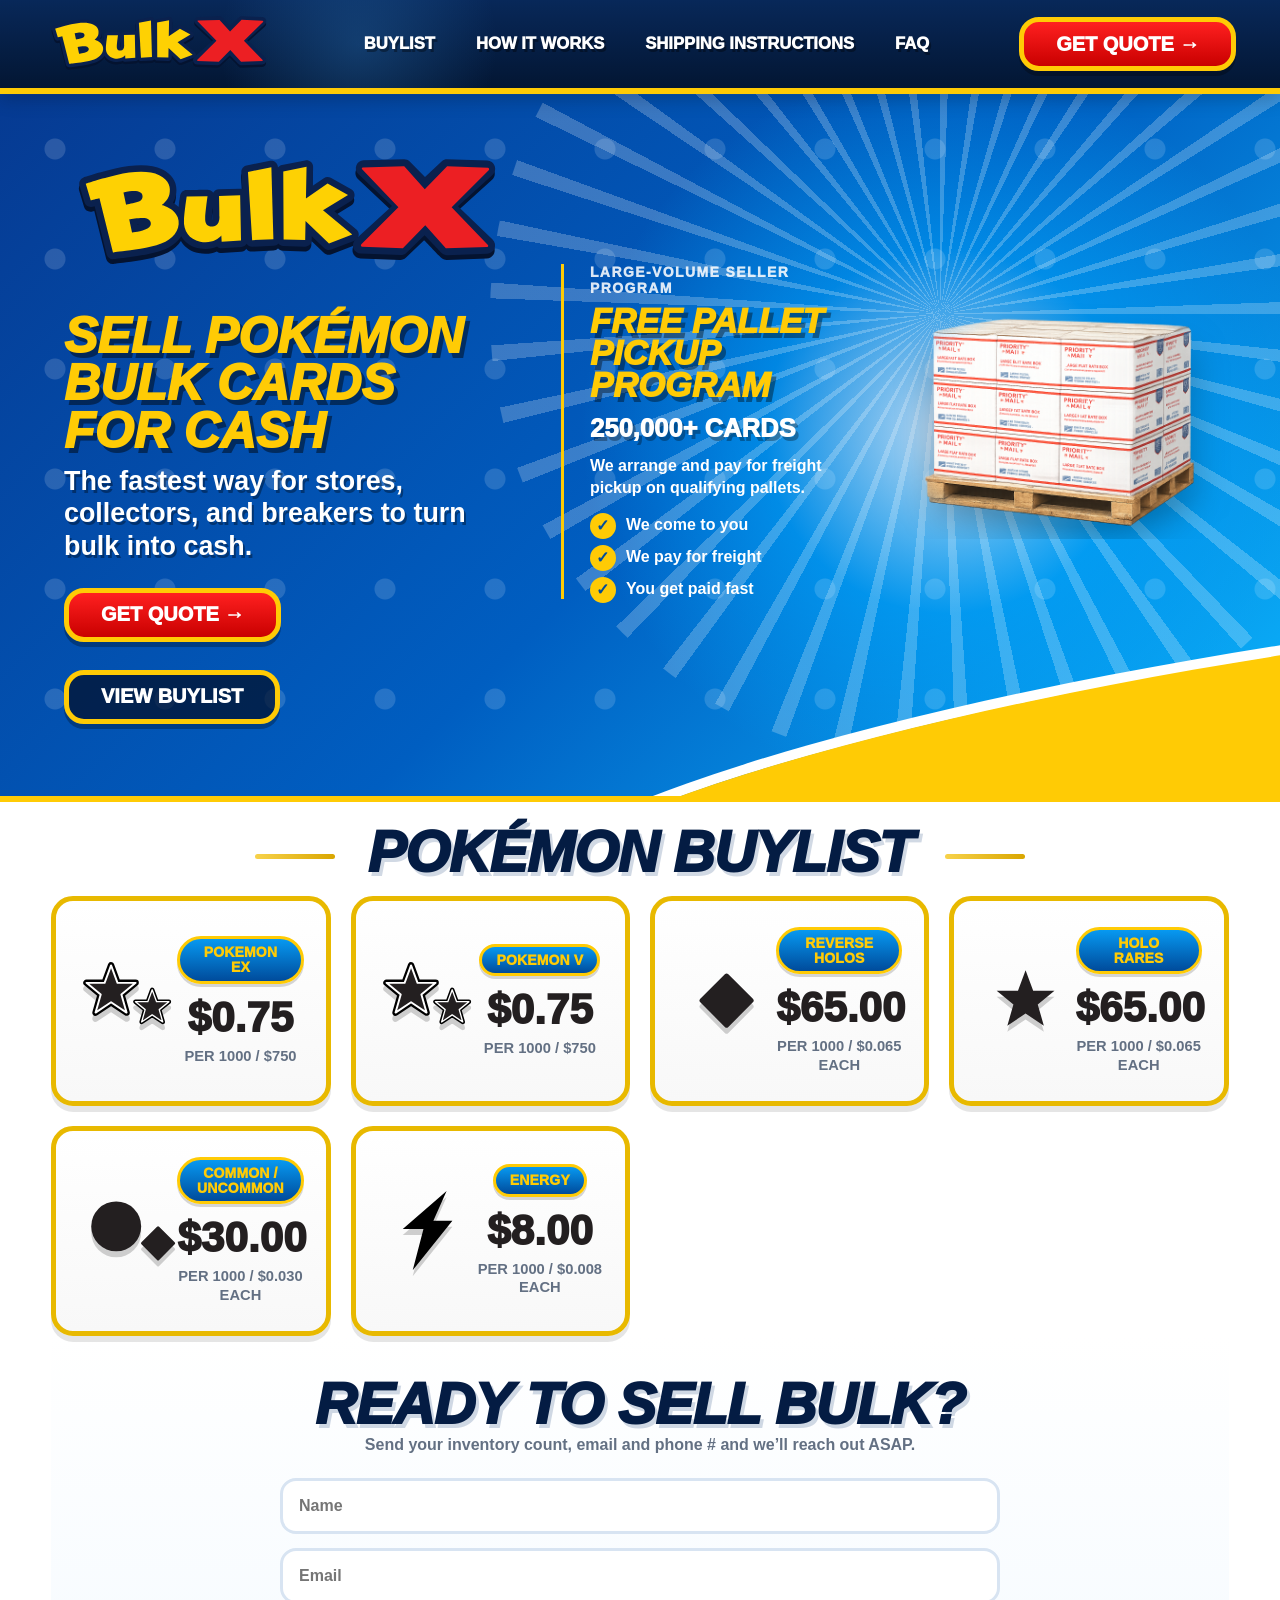
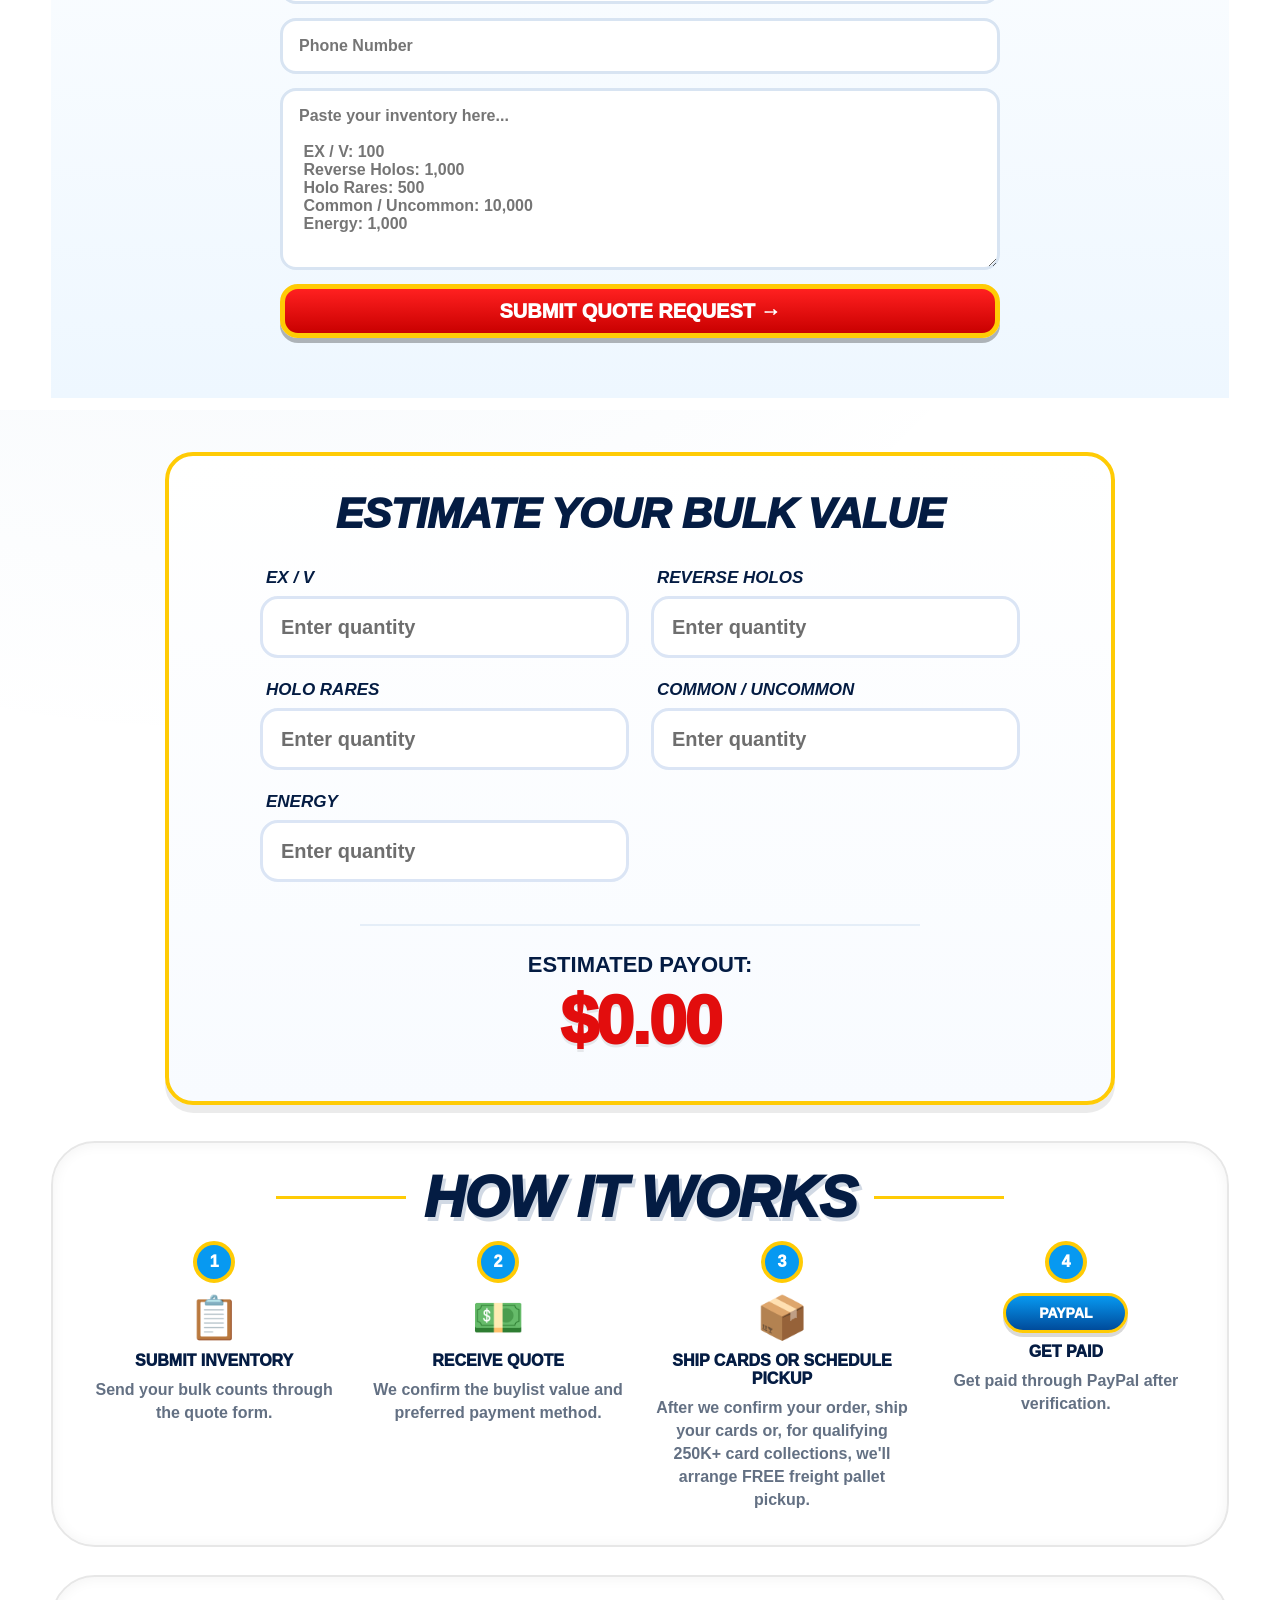
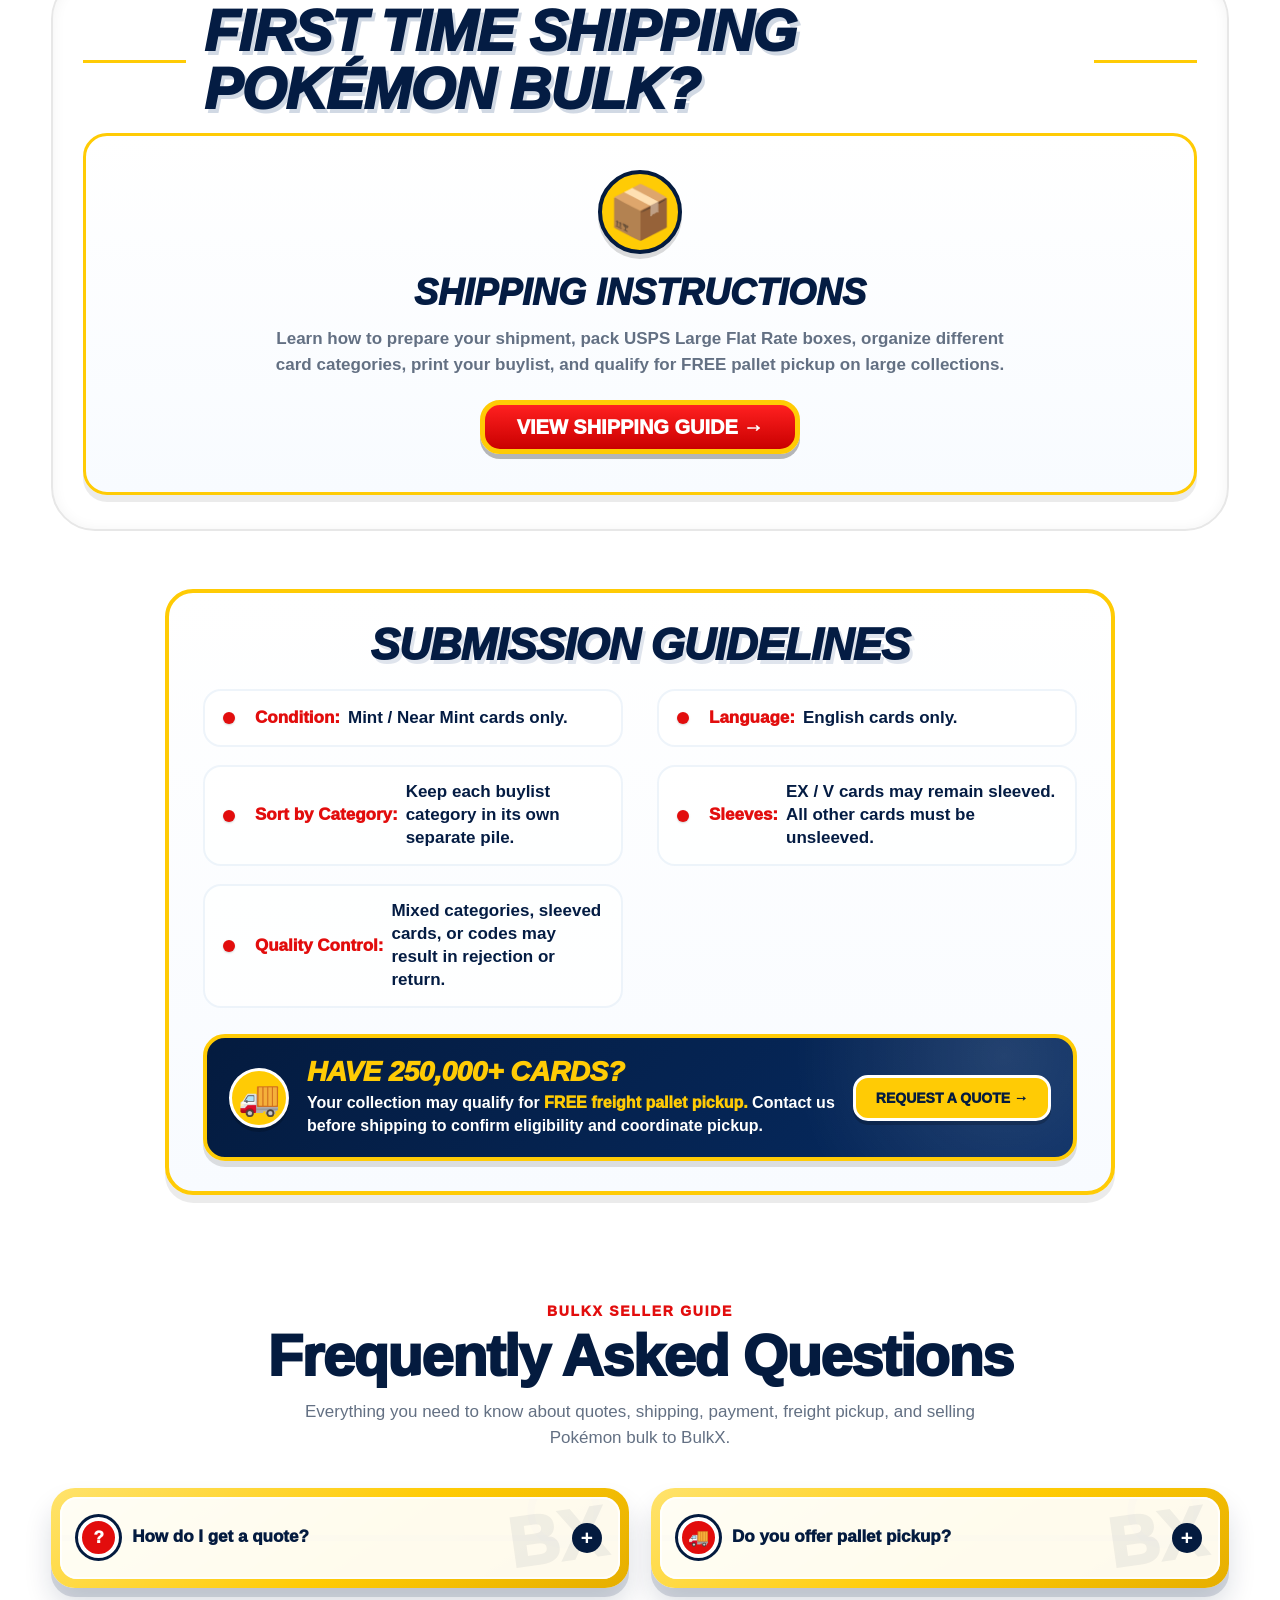
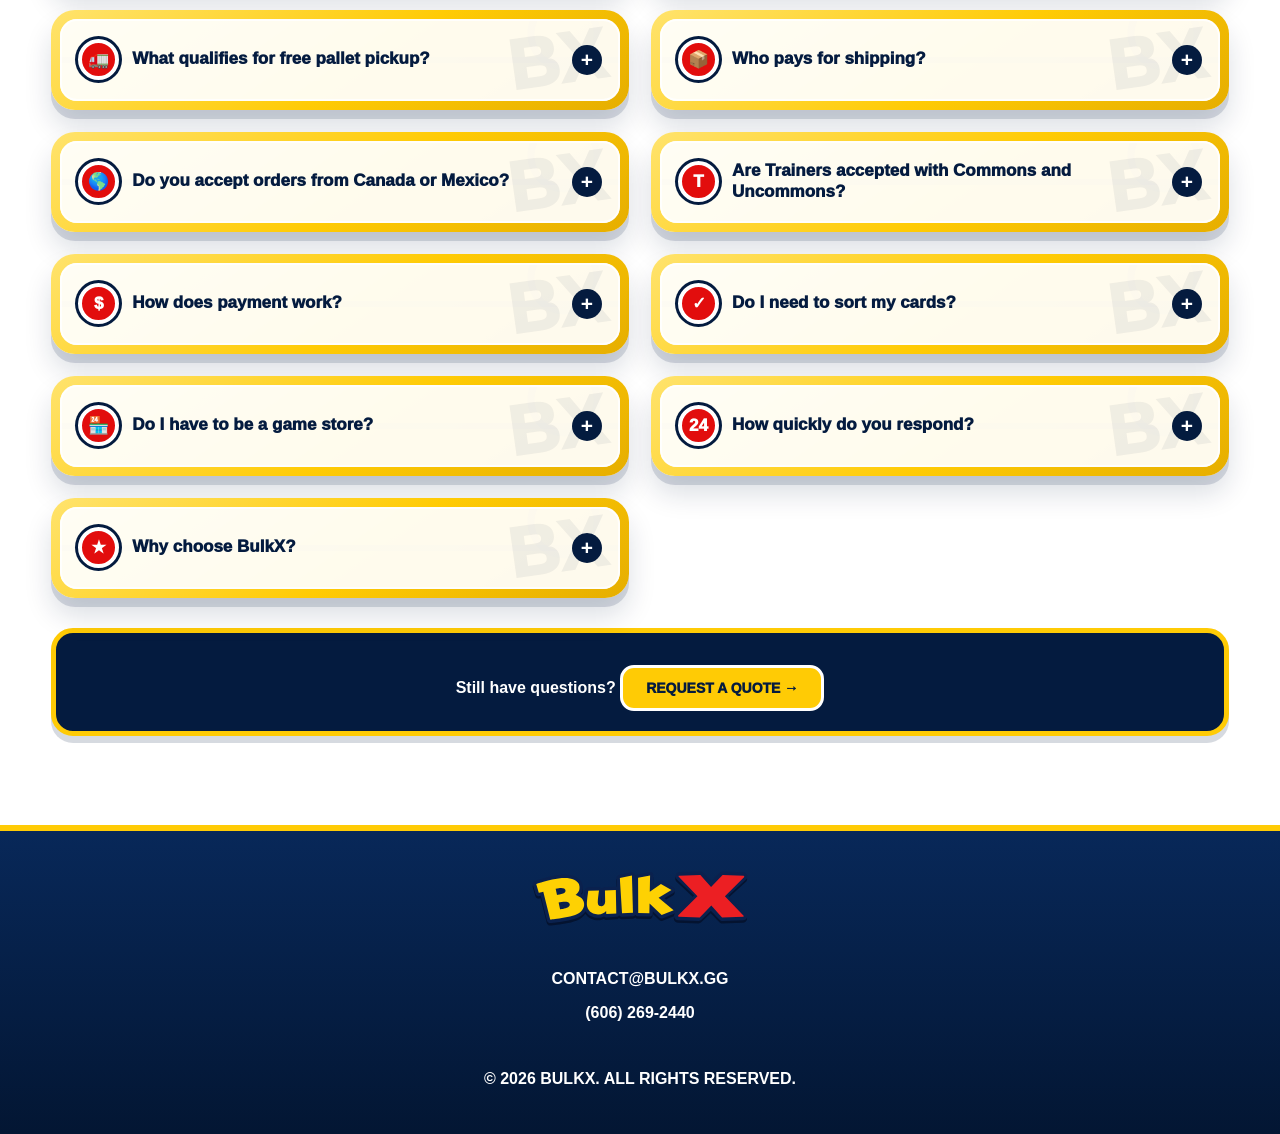
<file: index.html>
<!DOCTYPE html>
<html lang="en">
 <head>
  <!-- =========================================================
       BULKX - Document Setup
       ========================================================= -->
  <meta charset="utf-8"/>
  <meta content="width=device-width, initial-scale=1" name="viewport"/>
  <title>Sell Pokémon Bulk Cards for Cash | Free Pickup for 250K+ Cards | BulkX</title>
  <meta
  name="description"
  content="Sell Pokémon bulk cards for cash with BulkX. We buy Commons, Uncommons, Reverse Holos, Holos, EX, V, and more. Fast quotes, secure payment, USPS mail-in, and free pallet pickup on large collections."
/>
<!-- Canonical -->
<link rel="canonical" href="https://bulkx.gg/" />
<!-- Open Graph -->
<meta property="og:type" content="website" />
<meta property="og:site_name" content="BulkX" />
<meta property="og:title" content="Sell Pokémon Bulk Cards for Cash | BulkX" />
<meta property="og:description" content="Sell Pokémon bulk cards for cash with BulkX. Get fast quotes, USPS mail-in instructions, and free pallet pickup for qualifying 250,000+ card collections." />
<meta property="og:url" content="https://bulkx.gg/" />
<meta property="og:image" content="https://bulkx.gg/bulkx-preview-socials.png" />
<meta property="og:image:width" content="1200" />
<meta property="og:image:height" content="630" />

<meta name="twitter:card" content="summary_large_image" />
<meta name="twitter:title" content="Sell Pokémon Bulk Cards for Cash | BulkX" />
<meta name="twitter:description" content="Sell Pokémon bulk cards for cash. USPS mail-in and free pallet pickup for qualifying 250,000+ card collections." />
<meta name="twitter:image" content="https://bulkx.gg/usps-pallet-hero.png" />
<!-- Favicons -->
<link rel="icon" href="/favicon.svg" type="image/svg+xml">
<link rel="icon" href="/favicon.png" type="image/png" sizes="32x32">

  <!-- Main stylesheet -->
  <link href="styles.css" rel="stylesheet"/>
  <!-- Schema -->
  <script type="application/ld+json">
   {
  "@context": "https://schema.org",
  "@graph": [
    {
      "@type": "Organization",
      "@id": "https://bulkx.gg/#organization",
      "name": "BulkX",
      "url": "https://bulkx.gg/",
      "email": "Contact@bulkx.gg",
      "telephone": "+1-606-269-2440",
      "description": "BulkX is a high-volume buyer of Pokémon bulk cards from collectors, game stores, online sellers, distributors, and large private collections.",
      "areaServed": [
        {
          "@type": "Country",
          "name": "United States"
        },
        {
          "@type": "Country",
          "name": "Canada"
        },
        {
          "@type": "Country",
          "name": "Mexico"
        }
      ],
      "knowsAbout": [
        "Pokémon bulk cards",
        "Pokémon card buylists",
        "High-volume Pokémon card purchasing",
        "Pokémon card freight pickup",
        "Game store inventory liquidation"
      ]
    },
    {
      "@type": "WebSite",
      "@id": "https://bulkx.gg/#website",
      "url": "https://bulkx.gg/",
      "name": "BulkX",
      "publisher": {
        "@id": "https://bulkx.gg/#organization"
      }
    },
    {
      "@type": "FAQPage",
      "@id": "https://bulkx.gg/#faq",
      "url": "https://bulkx.gg/#faq",
      "name": "BulkX Frequently Asked Questions",
      "isPartOf": {
        "@id": "https://bulkx.gg/#website"
      },
      "mainEntity": [
        {
          "@type": "Question",
          "name": "How do I get a quote?",
          "acceptedAnswer": {
            "@type": "Answer",
            "text": "Submit the BulkX quote request form with your estimated quantities. BulkX will review your submission and contact you with pricing, shipping instructions, or pallet pickup options if your order qualifies."
          }
        },
        {
          "@type": "Question",
          "name": "Do you offer pallet pickup?",
          "acceptedAnswer": {
            "@type": "Answer",
            "text": "Yes. Qualifying collections of 250,000 or more cards may be eligible for free freight pallet pickup. Contact BulkX before shipping so eligibility and freight logistics can be confirmed."
          }
        },
        {
          "@type": "Question",
          "name": "What qualifies for free pallet pickup?",
          "acceptedAnswer": {
            "@type": "Answer",
            "text": "Collections of 250,000 or more cards are generally eligible. BulkX reviews the estimated quantity, card mix, collection value, and seller location before confirming and scheduling pickup."
          }
        },
        {
          "@type": "Question",
          "name": "Who pays for shipping?",
          "acceptedAnswer": {
            "@type": "Answer",
            "text": "For standard orders, shipping is the seller's responsibility. Qualifying pallet-sized collections may receive free freight pickup arranged and paid for by BulkX."
          }
        },
        {
          "@type": "Question",
          "name": "Do you accept orders from Canada or Mexico?",
          "acceptedAnswer": {
            "@type": "Answer",
            "text": "Yes. BulkX purchases qualifying collections from Canada and Mexico. Freight pickups require a complete and accurate commercial invoice for customs clearance."
          }
        },
        {
          "@type": "Question",
          "name": "Are Trainer cards accepted with Commons and Uncommons?",
          "acceptedAnswer": {
            "@type": "Answer",
            "text": "Yes. Trainer cards are accepted as part of Common and Uncommon bulk. Trainers should generally remain near 25 percent of the total Common and Uncommon count, and excessive Trainer-only submissions should be avoided."
          }
        },
        {
          "@type": "Question",
          "name": "How does payment work?",
          "acceptedAnswer": {
            "@type": "Answer",
            "text": "For pallet orders, payment is issued once the freight carrier has loaded the shipment. For standard shipped orders, payment is issued after the shipment has been received and verified. Local sellers in Kentucky or nearby areas may be eligible for in-person pickup and cash payment."
          }
        },
        {
          "@type": "Question",
          "name": "Do I need to sort my cards?",
          "acceptedAnswer": {
            "@type": "Answer",
            "text": "Yes. Cards should be separated by buylist category, including Commons and Uncommons, Reverse Holos, Holo Rares, EX and V cards, and Energy. Completely mixed orders may be purchased at the Common and Uncommon rate."
          }
        },
        {
          "@type": "Question",
          "name": "Do I have to be a game store?",
          "acceptedAnswer": {
            "@type": "Answer",
            "text": "No. BulkX works with game stores, online sellers, distributors, collectors, and anyone with qualifying Pokémon bulk quantities."
          }
        },
        {
          "@type": "Question",
          "name": "How quickly do you respond to quote requests?",
          "acceptedAnswer": {
            "@type": "Answer",
            "text": "Most quote requests receive a response within 24 hours, often much sooner during normal business hours."
          }
        },
        {
          "@type": "Question",
          "name": "Why choose BulkX?",
          "acceptedAnswer": {
            "@type": "Answer",
            "text": "BulkX offers competitive buylist pricing, fast communication, purchasing throughout the United States, Canada, and Mexico, free freight pallet pickup for qualifying large collections, and local cash pickup in select areas."
          }
        }
      ]
    }
  ]
}
  </script>
  <!-- Google tag (gtag.js) -->
<script async src="https://www.googletagmanager.com/gtag/js?id=AW-18342979331"></script>
<script>
  window.dataLayer = window.dataLayer || [];
  function gtag(){dataLayer.push(arguments);}
  gtag('js', new Date());

  gtag('config', 'AW-18342979331');
</script>
 </head>
 <body>
  <!-- =========================================================
       Header / Navigation
       ========================================================= -->
  <header class="nav">
   <a aria-label="BulkX Home" class="brand" href="/">
    <img alt="BulkX" class="brand-logo" src="BulkX-Logo.svg"/>
   </a>
   <nav aria-label="Main navigation" class="nav-links">
    <a href="#buylist">
     Buylist
    </a>
    <a href="#how">
     How It Works
    </a>
    <a href="/shipping-instructions">
     Shipping Instructions
    </a>
    <a href="#faq">FAQ
    </a>
   </nav>
   <a class="quote-btn" href="#quote">
    GET QUOTE →
   </a>
  </header>
  <main>
    <!-- =========================================================
          Hero Section
          ========================================================= -->
    <section class="hero">
     <!-- Decorative background layers -->
     <div aria-hidden="true" class="hero-pattern">
     </div>
     <div aria-hidden="true" class="hero-rays">
     </div>
     <div aria-hidden="true" class="yellow-swoosh">
     </div>


       <!-- BulkX hero content -->
       <div class="hero-layout">
       <div class="hero-content">

         <h1 class="hero-logo">
           <img
             alt="BulkX"
             class="hero-logo-img"
             src="BulkX-Logo.svg"
           />
         </h1>

         <h2>Sell Pokémon Bulk Cards for Cash</h2>

         <p>
           The fastest way for stores, collectors, and breakers
           to turn bulk into cash.
         </p>

         <div class="hero-actions">
           <a class="quote-btn" href="#quote">
             GET QUOTE →
           </a>

           <a class="outline-btn" href="#buylist">
             View Buylist
           </a>
         </div>

       </div>

       <!-- New pallet pickup content -->
       <aside
         class="hero-pallet-program"
         aria-labelledby="hero-pallet-title"
       >

         <div class="hero-pallet-copy">

           <p class="hero-pallet-kicker">
             Large-Volume Seller Program
           </p>

           <h2 id="hero-pallet-title">
             Free Pallet<br />
             Pickup Program
           </h2>

           <strong>250,000+ Cards</strong>

           <p class="hero-pallet-description">
             We arrange and pay for freight pickup on qualifying pallets.
           </p>

           <ul class="hero-pallet-benefits">
             <li>We come to you</li>
             <li>We pay for freight</li>
             <li>You get paid fast</li>
           </ul>

         </div>

         <div class="hero-pallet-visual">
           <img
             src="usps-pallet-hero.png"
             alt="USPS Priority Mail boxes stacked on a wooden pallet"
           />
         </div>

       </aside>

     </div>

   </section>
   <!-- =========================================================
         Buylist Section
         - data-card-type and data-price power the calculator.
         - Update card prices here when your buylist changes.
         ========================================================= -->
   <section class="buylist" id="buylist">
     <div class="section-title">
   <h3>
     <span class="title-divider"></span>

     Pokémon Buylist

     <span class="title-divider"></span>
   </h3>
 </div>
    <div class="buy-grid">
     <!-- EX Card -->
     <article class="buy-card pokemon-ex" data-card-type="exv" data-price="0.75">
   <div class="buy-icon">
     <svg
  aria-label="Double star icon"
  role="img"
  viewBox="0 0 135 120"
  xmlns="http://www.w3.org/2000/svg">

  <defs>
    <polygon
      id="star"
      points="0,-40 10,-13 38,-13 16,5 24,33 0,17 -24,33 -16,5 -38,-13 -10,-13" />
  </defs>

  <!-- Large Star -->
  <g transform="translate(45 48) scale(.88)">
    <use
      href="#star"
      fill="#231F20"
      stroke="#000"
      stroke-width="10"
      stroke-linejoin="round" />
    <use
      href="#star"
      fill="#231F20"
      stroke="#FFF"
      stroke-width="3"
      stroke-linejoin="round" />
  </g>

  <!-- Small Star -->
  <g transform="translate(101 70) scale(.60)">
    <use
      href="#star"
      fill="#231F20"
      stroke="#000"
      stroke-width="10"
      stroke-linejoin="round" />
    <use
      href="#star"
      fill="#231F20"
      stroke="#FFF"
      stroke-width="3"
      stroke-linejoin="round" />
  </g>

</svg>
   </div>
      <div class="buy-copy">
       <h4>
        Pokemon EX
       </h4>
       <strong>
        $0.75
       </strong>
       <p>
        Per 1000 / $750
       </p>
      </div>
     </article>
     <!-- V Card -->
     <article class="buy-card pokemon-v" data-card-type="exv" data-price="0.75">
       <div class="buy-icon">
         <svg
      aria-label="Double star icon"
      role="img"
      viewBox="0 0 135 120"
      xmlns="http://www.w3.org/2000/svg">

      <defs>
        <polygon
          id="star"
          points="0,-40 10,-13 38,-13 16,5 24,33 0,17 -24,33 -16,5 -38,-13 -10,-13" />
      </defs>

      <!-- Large Star -->
      <g transform="translate(45 48) scale(.88)">
        <use
          href="#star"
          fill="#231F20"
          stroke="#000"
          stroke-width="10"
          stroke-linejoin="round" />
        <use
          href="#star"
          fill="#231F20"
          stroke="#FFF"
          stroke-width="3"
          stroke-linejoin="round" />
      </g>

      <!-- Small Star -->
      <g transform="translate(101 70) scale(.60)">
        <use
          href="#star"
          fill="#231F20"
          stroke="#000"
          stroke-width="10"
          stroke-linejoin="round" />
        <use
          href="#star"
          fill="#231F20"
          stroke="#FFF"
          stroke-width="3"
          stroke-linejoin="round" />
      </g>

    </svg>
       </div>

       <div class="buy-copy">
         <h4>Pokemon V</h4>
         <strong>$0.75</strong>
         <p>Per 1000 / $750</p>
       </div>
     </article>
     <!-- Reverse Holos Card -->
     <article class="buy-card reverse-holo" data-card-type="reverse" data-price="0.065">
      <div class="buy-icon">
        <svg
   aria-label="Reverse Holo Diamond"
   role="img"
   viewBox="0 0 120 120"
   xmlns="http://www.w3.org/2000/svg"
 >
 <rect
   x="36"
   y="36"
   width="48"
   height="48"
   rx="3"
   transform="rotate(45 60 60)"
   fill="#231F20"
   stroke-linejoin="round"
 />
 </svg>
      </div>
      <div class="buy-copy">
       <h4>
        Reverse Holos
       </h4>
       <strong>
        $65.00
       </strong>
       <p>
        per 1000 / $0.065 each
       </p>
      </div>
     </article>
     <!-- Holo Rares Card -->
     <article class="buy-card holo-rare" data-card-type="holo" data-price="0.065">
      <div class="buy-icon">
        <svg
  aria-label="Holo Rare Star"
  role="img"
  viewBox="0 0 120 120"
  xmlns="http://www.w3.org/2000/svg"
>
  <defs>
    <polygon
      id="star"
      points="0,-40 10,-13 38,-13 16,5 24,33 0,17 -24,33 -16,5 -38,-13 -10,-13"
    />
  </defs>

  <g transform="translate(60 60) scale(.92)">
    <use
      href="#star"
      fill="#231F20"
    />
  </g>
</svg>
      </div>
      <div class="buy-copy">
       <h4>
        Holo Rares
       </h4>
       <strong>
        $65.00
       </strong>
       <p>
        per 1000 / $0.065 each
       </p>
      </div>
     </article>
     <!-- Common / Uncommon Card -->
     <article class="buy-card common-uncommon" data-card-type="common" data-price="0.03">
      <div class="buy-icon">
        <svg
  aria-label="Common / Uncommon"
  role="img"
  viewBox="0 0 135 120"
  xmlns="http://www.w3.org/2000/svg"
>
  <!-- Large circle -->
  <circle
    cx="52"
    cy="55"
    r="34"
    fill="#231F20"
  />

  <!-- Small diamond -->
  <rect
    x="92"
    y="61"
    width="34"
    height="34"
    rx="2"
    transform="rotate(45 109 78)"
    fill="#231F20"
  />
</svg>
      </div>
      <div class="buy-copy">
       <h4>
        Common / Uncommon
       </h4>
       <strong>
        $30.00
       </strong>
       <p>
        per 1000 / $0.030 each
       </p>
      </div>
     </article>
     <!-- Energy Card -->
     <article class="buy-card energy-card" data-card-type="energy" data-price="0.008">
      <div class="buy-icon">
       <svg aria-label="Electric Energy icon" role="img" viewbox="0 0 120 120">
        <!-- Lightning -->
        <path d="M83 12L30 58H55L42 108L90 48H67Z" fill="#000">
        </path>
       </svg>
      </div>
      <div class="buy-copy">
       <h4>
        Energy
       </h4>
       <strong>
        $8.00
       </strong>
       <p>
        per 1000 / $0.008 each
       </p>
      </div>
     </article>
    </div>
    <!-- =========================================================
          Quote Form Section
          ========================================================= -->
    <section class="quote" id="quote">
     <h3>
      Ready to Sell Bulk?
     </h3>
     <p>
      Send your inventory count, email and phone # and we’ll reach out ASAP.
     </p>
     <form action="https://formsubmit.co/Contact@bulkx.gg" method="POST">
      <!-- FormSubmit settings -->
      <input name="_subject" type="hidden" value="New BulkX Quote Request"/>
      <input name="_captcha" type="hidden" value="false"/>
      <!-- Seller contact info -->
      <input name="name" placeholder="Name" required="" type="text"/>
      <input name="email" placeholder="Email" required="" type="email"/>
      <input name="phone" placeholder="Phone Number" type="tel"/>
      <!-- Inventory notes -->
      <textarea name="inventory" placeholder="Paste your inventory here...

 EX / V: 100
 Reverse Holos: 1,000
 Holo Rares: 500
 Common / Uncommon: 10,000
 Energy: 1,000" required="" rows="8"></textarea>
      <button class="quote-btn" type="submit">
       Submit Quote Request →
      </button>
     </form>
    </section>
   </main>

    <!-- =========================================================
           Bulk Calculator
           - Reads prices from data-price attributes above.
           - Input fields auto-format with commas.
           ========================================================= -->
    <div class="bulk-calculator">
     <h4>
      Estimate Your Bulk Value
     </h4>
     <div class="calc-grid">
      <div class="calc-field">
       <label for="calc-exv">
        EX / V
       </label>
       <input id="calc-exv" inputmode="numeric" placeholder="Enter quantity" type="text"/>
      </div>
      <div class="calc-field">
       <label for="calc-reverse">
        Reverse Holos
       </label>
       <input id="calc-reverse" inputmode="numeric" placeholder="Enter quantity" type="text"/>
      </div>
      <div class="calc-field">
       <label for="calc-holo">
        Holo Rares
       </label>
       <input id="calc-holo" inputmode="numeric" placeholder="Enter quantity" type="text"/>
      </div>
      <div class="calc-field">
       <label for="calc-common">
        Common / Uncommon
       </label>
       <input id="calc-common" inputmode="numeric" placeholder="Enter quantity" type="text"/>
      </div>
      <div class="calc-field">
       <label for="calc-energy">
        Energy
       </label>
       <input id="calc-energy" inputmode="numeric" placeholder="Enter quantity" type="text"/>
      </div>
     </div>
     <div class="calc-total">
      Estimated Payout:
      <span id="calc-total">
       $0.00
      </span>
     </div>
    </div>
   </section>

   <!-- =========================================================
         How It Works Section
         ========================================================= -->
   <section class="how" id="how">
    <div class="boxed-section">
     <div class="section-title dark">
      <span>
      </span>
      <h3>
       How It Works
      </h3>
      <span>
      </span>
     </div>
     <div class="steps">
      <div class="step">
       <div class="step-number">
        1
       </div>
       <div class="step-icon">
        📋
       </div>
       <h4>
        Submit Inventory
       </h4>
       <p>
        Send your bulk counts through the quote form.
       </p>
      </div>
      <div class="step">
       <div class="step-number">
        2
       </div>
       <div class="step-icon">
        💵
       </div>
       <h4>
        Receive Quote
       </h4>
       <p>
        We confirm the buylist value and preferred payment method.
       </p>
      </div>
      <div class="step">
       <div class="step-number">
        3
       </div>
       <div class="step-icon">
        📦
       </div>
       <h4>
        Ship Cards or Schedule Pickup
       </h4>
       <p>
        After we confirm your order, ship your cards or, for qualifying 250K+ card collections, we'll arrange FREE freight pallet pickup.
       </p>
      </div>
      <div class="step">
       <div class="step-number">
        4
       </div>
       <div class="payment-pills">
        <span>
         PayPal
        </span>
       </div>
       <h4>
        Get Paid
       </h4>
       <p>
        Get paid through PayPal after verification.
       </p>
      </div>
     </div>
    </div>
   </section>
   <!-- =========================================================
         Shipping Guide
         ========================================================= -->
   <section class="shipping-guide">
    <div class="boxed-section">
     <div class="section-title dark">
      <span>
      </span>
      <h3>
       First Time Shipping Pokémon Bulk?
      </h3>
      <span>
      </span>
     </div>
     <div class="shipping-guide-card">
      <div class="shipping-guide-icon">
       📦
      </div>
      <div class="shipping-guide-copy">
       <h4>
        Shipping Instructions
       </h4>
       <p>
        Learn how to prepare your shipment, pack USPS Large Flat Rate
              boxes, organize different card categories, print your buylist,
              and qualify for FREE pallet pickup on large collections.
       </p>
      </div>
      <a class="quote-btn" href="/shipping-instructions">
       View Shipping Guide →
      </a>
     </div>
    </div>
   </section>
   <!-- =========================================================
         Submission Guidelines Section
         ========================================================= -->
   <section class="guidelines">
    <h3>
     Submission Guidelines
    </h3>
    <ul class="guideline-list">
     <li>
      <strong>
       Condition:
      </strong>
      Mint / Near Mint cards only.
     </li>
     <li>
      <strong>
       Language:
      </strong>
      English cards only.
     </li>
     <li>
      <strong>
       Sort by Category:
      </strong>
      Keep each buylist category in its own separate pile.
     </li>
     <li>
      <strong>
       Sleeves:
      </strong>
      EX / V cards may remain sleeved. All other cards must be unsleeved.
     </li>
     <li>
      <strong>
       Quality Control:
      </strong>
      Mixed categories, sleeved cards, or codes may result in rejection or return.
     </li>
    </ul>
    <div class="pallet-reminder">
     <div aria-hidden="true" class="pallet-reminder-icon">
      🚚
     </div>
     <div class="pallet-reminder-copy">
      <h4>
       Have 250,000+ Cards?
      </h4>
      <p>
       Your collection may qualify for
       <strong>
        FREE freight pallet pickup.
       </strong>
       Contact us before shipping to confirm eligibility and coordinate pickup.
      </p>
     </div>
     <a class="pallet-reminder-link" href="#quote">
      Request a Quote →
     </a>
    </div>
   </section>
   <!-- =========================================================
       FAQ Section
        ========================================================= -->
   <section aria-labelledby="faq-title" class="faq-card-section" id="faq">
    <div class="faq-card-heading">
     <p class="faq-card-eyebrow">
      BulkX Seller Guide
     </p>
     <h2 id="faq-title">
      Frequently Asked Questions
     </h2>
     <p>
      Everything you need to know about quotes, shipping, payment,
      freight pickup, and selling Pokémon bulk to BulkX.
     </p>
    </div>
    <div class="faq-card-grid">
     <article class="faq-trading-card">
      <details class="faq-card-item">
       <summary>
        <span aria-hidden="true" class="faq-card-icon">
         ?
        </span>
        <span class="faq-card-question">
         How do I get a quote?
        </span>
        <span aria-hidden="true" class="faq-card-toggle">
        </span>
       </summary>
       <div class="faq-card-type-line">
       </div>
       <div class="faq-card-answer">
        <p>
         Submit our quote request form with your estimated quantities.
            We'll review your submission and contact you with pricing,
            shipping instructions, or pallet pickup options if your order qualifies.
        </p>
       </div>
      </details>
     </article>
     <article class="faq-trading-card">
      <details class="faq-card-item">
       <summary>
        <span aria-hidden="true" class="faq-card-icon">
         🚚
        </span>
        <span class="faq-card-question">
         Do you offer pallet pickup?
        </span>
        <span aria-hidden="true" class="faq-card-toggle">
        </span>
       </summary>
       <div class="faq-card-type-line">
       </div>
       <div class="faq-card-answer">
        <p>
         Yes. Qualifying collections of
         <strong>
          250,000+ cards
         </strong>
         may be eligible for
         <strong>
          FREE freight pallet pickup.
         </strong>
         Contact us before shipping so we can determine eligibility and
            coordinate logistics.
        </p>
       </div>
      </details>
     </article>
     <article class="faq-trading-card">
      <details class="faq-card-item">
       <summary>
        <span aria-hidden="true" class="faq-card-icon">
         🚛
        </span>
        <span class="faq-card-question">
         What qualifies for free pallet pickup?
        </span>
        <span aria-hidden="true" class="faq-card-toggle">
        </span>
       </summary>
       <div class="faq-card-type-line">
       </div>
       <div class="faq-card-answer">
        <p>
         Collections of 250,000+ cards are generally eligible. We'll review
            your estimated quantities, card mix, and location, then walk you
            through the process and schedule pickup if your order qualifies.
        </p>
       </div>
      </details>
     </article>
     <article class="faq-trading-card">
      <details class="faq-card-item">
       <summary>
        <span aria-hidden="true" class="faq-card-icon">
         📦
        </span>
        <span class="faq-card-question">
         Who pays for shipping?
        </span>
        <span aria-hidden="true" class="faq-card-toggle">
        </span>
       </summary>
       <div class="faq-card-type-line">
       </div>
       <div class="faq-card-answer">
        <p>
         For standard orders, shipping is the seller's responsibility.
            Qualifying pallet-sized collections may receive
         <strong>
          FREE freight pickup
         </strong>
         arranged and paid for by BulkX.
        </p>
       </div>
      </details>
     </article>
     <article class="faq-trading-card">
      <details class="faq-card-item">
       <summary>
        <span aria-hidden="true" class="faq-card-icon">
         🌎
        </span>
        <span class="faq-card-question">
         Do you accept orders from Canada or Mexico?
        </span>
        <span aria-hidden="true" class="faq-card-toggle">
        </span>
       </summary>
       <div class="faq-card-type-line">
       </div>
       <div class="faq-card-answer">
        <p>
         Yes. We purchase qualifying collections from Canada and Mexico.
            For freight pickups, a complete and accurate commercial invoice
            is required for customs clearance.
        </p>
       </div>
      </details>
     </article>
     <article class="faq-trading-card">
      <details class="faq-card-item">
       <summary>
        <span aria-hidden="true" class="faq-card-icon">
         T
        </span>
        <span class="faq-card-question">
         Are Trainers accepted with Commons and Uncommons?
        </span>
        <span aria-hidden="true" class="faq-card-toggle">
        </span>
       </summary>
       <div class="faq-card-type-line">
       </div>
       <div class="faq-card-answer">
        <p>
         Yes. Trainer cards are accepted as part of Common/Uncommon bulk.
            Keep Trainers to approximately 25% of the total Common/Uncommon
            count and avoid excessive Trainer-only submissions.
        </p>
       </div>
      </details>
     </article>
     <article class="faq-trading-card">
      <details class="faq-card-item">
       <summary>
        <span aria-hidden="true" class="faq-card-icon">
         $
        </span>
        <span class="faq-card-question">
         How does payment work?
        </span>
        <span aria-hidden="true" class="faq-card-toggle">
        </span>
       </summary>
       <div class="faq-card-type-line">
       </div>
       <div class="faq-card-answer">
        <div class="faq-card-subsection">
         <h3>
          Pallet Orders
         </h3>
         <p>
          Payment is issued once the freight carrier has loaded the shipment.
         </p>
        </div>
        <div class="faq-card-subsection">
         <h3>
          Standard Shipped Orders
         </h3>
         <p>
          Payment is issued after the shipment has been received and verified.
         </p>
        </div>
        <div class="faq-card-subsection">
         <h3>
          Local Sellers
         </h3>
         <p>
          If you're located in Kentucky or nearby, I may be able to arrange
              an in-person pickup and pay cash.
         </p>
        </div>
       </div>
      </details>
     </article>
     <article class="faq-trading-card">
      <details class="faq-card-item">
       <summary>
        <span aria-hidden="true" class="faq-card-icon">
         ✓
        </span>
        <span class="faq-card-question">
         Do I need to sort my cards?
        </span>
        <span aria-hidden="true" class="faq-card-toggle">
        </span>
       </summary>
       <div class="faq-card-type-line">
       </div>
       <div class="faq-card-answer">
        <p>
         Yes. Sorting by buylist category helps us process your order quickly
            and ensures accurate pricing.
        </p>
        <ul>
         <li>
          Commons / Uncommons
         </li>
         <li>
          Reverse Holos
         </li>
         <li>
          Holo Rares
         </li>
         <li>
          EX / V Cards
         </li>
         <li>
          Energy
         </li>
        </ul>
        <p>
         If all categories are completely mixed together, the entire order
            may be purchased at the Common/Uncommon rate.
        </p>
       </div>
      </details>
     </article>
     <article class="faq-trading-card">
      <details class="faq-card-item">
       <summary>
        <span aria-hidden="true" class="faq-card-icon">
         🏪
        </span>
        <span class="faq-card-question">
         Do I have to be a game store?
        </span>
        <span aria-hidden="true" class="faq-card-toggle">
        </span>
       </summary>
       <div class="faq-card-type-line">
       </div>
       <div class="faq-card-answer">
        <p>
         No. We work with game stores, online sellers, distributors,
            collectors, and anyone with qualifying bulk quantities.
        </p>
       </div>
      </details>
     </article>
     <article class="faq-trading-card">
      <details class="faq-card-item">
       <summary>
        <span aria-hidden="true" class="faq-card-icon">
         24
        </span>
        <span class="faq-card-question">
         How quickly do you respond?
        </span>
        <span aria-hidden="true" class="faq-card-toggle">
        </span>
       </summary>
       <div class="faq-card-type-line">
       </div>
       <div class="faq-card-answer">
        <p>
         Most quote requests receive a response within 24 hours,
            often much sooner during normal business hours.
        </p>
       </div>
      </details>
     </article>
     <article class="faq-trading-card">
      <details class="faq-card-item">
       <summary>
        <span aria-hidden="true" class="faq-card-icon">
         ★
        </span>
        <span class="faq-card-question">
         Why choose BulkX?
        </span>
        <span aria-hidden="true" class="faq-card-toggle">
        </span>
       </summary>
       <div class="faq-card-type-line">
       </div>
       <div class="faq-card-answer">
        <ul class="faq-card-checklist">
         <li>
          Competitive buylist pricing
         </li>
         <li>
          Fast communication
         </li>
         <li>
          Nationwide purchasing
         </li>
         <li>
          Canada and Mexico purchasing
         </li>
         <li>
          Free pallet pickup on qualifying collections
         </li>
         <li>
          Experienced Pokémon bulk buyer
         </li>
         <li>
          Local cash pickup in select areas
         </li>
        </ul>
       </div>
      </details>
     </article>
    </div>
    <div class="faq-card-footer">
     <span>
      Still have questions?
     </span>
     <a href="#quote">
      Request a Quote →
     </a>
    </div>
   </section>
  <!-- =========================================================
           Footer
           ========================================================= -->
      <footer>
        <a class="brand" href="/" aria-label="BulkX Home">
          <img
            src="BulkX-Logo.svg"
            alt="BulkX"
            class="brand-logo"
          >
        </a>

        <div class="footer-contact">
          <p>
            <a href="mailto:contact@bulkx.gg">contact@bulkx.gg</a>
          </p>

          <p>
            <a href="tel:+16062692440">(606) 269-2440</a>
          </p>
        </div>

        <p>© 2026 BulkX. All rights reserved.</p>
      </footer>
  <!-- =========================================================
     Calculator Script
     - Kept at the bottom so the HTML exists before JS runs.
     ========================================================= -->
  <script>
   function getPrice(type) {
    const card = document.querySelector(`[data-card-type="${type}"]`);

    if (!card) {
      console.warn(`Buylist card not found for type: ${type}`);
      return 0;
    }

    return Number(card.dataset.price) || 0;
  }

  function getQuantity(inputId) {
    const input = document.getElementById(inputId);

    if (!input) {
      return 0;
    }

    return Number(input.value.replace(/,/g, "")) || 0;
  }

  function calculateBulkValue() {
    const exv = getQuantity("calc-exv");
    const reverse = getQuantity("calc-reverse");
    const holo = getQuantity("calc-holo");
    const common = getQuantity("calc-common");
    const energy = getQuantity("calc-energy");

    const total =
      exv * getPrice("exv") +
      reverse * getPrice("reverse") +
      holo * getPrice("holo") +
      common * getPrice("common") +
      energy * getPrice("energy");

    const totalDisplay = document.getElementById("calc-total");

    if (!totalDisplay) {
      console.warn('Calculator total element "#calc-total" was not found.');
      return;
    }

    totalDisplay.textContent = total.toLocaleString("en-US", {
      style: "currency",
      currency: "USD"
    });
  }

  document.querySelectorAll(".bulk-calculator input").forEach(input => {
    input.addEventListener("input", function () {
      const value = this.value.replace(/\D/g, "");

      this.value = value
        ? Number(value).toLocaleString("en-US")
        : "";

      calculateBulkValue();
    });
  });

  calculateBulkValue();
  </script>
 </body>
</html>
</file>
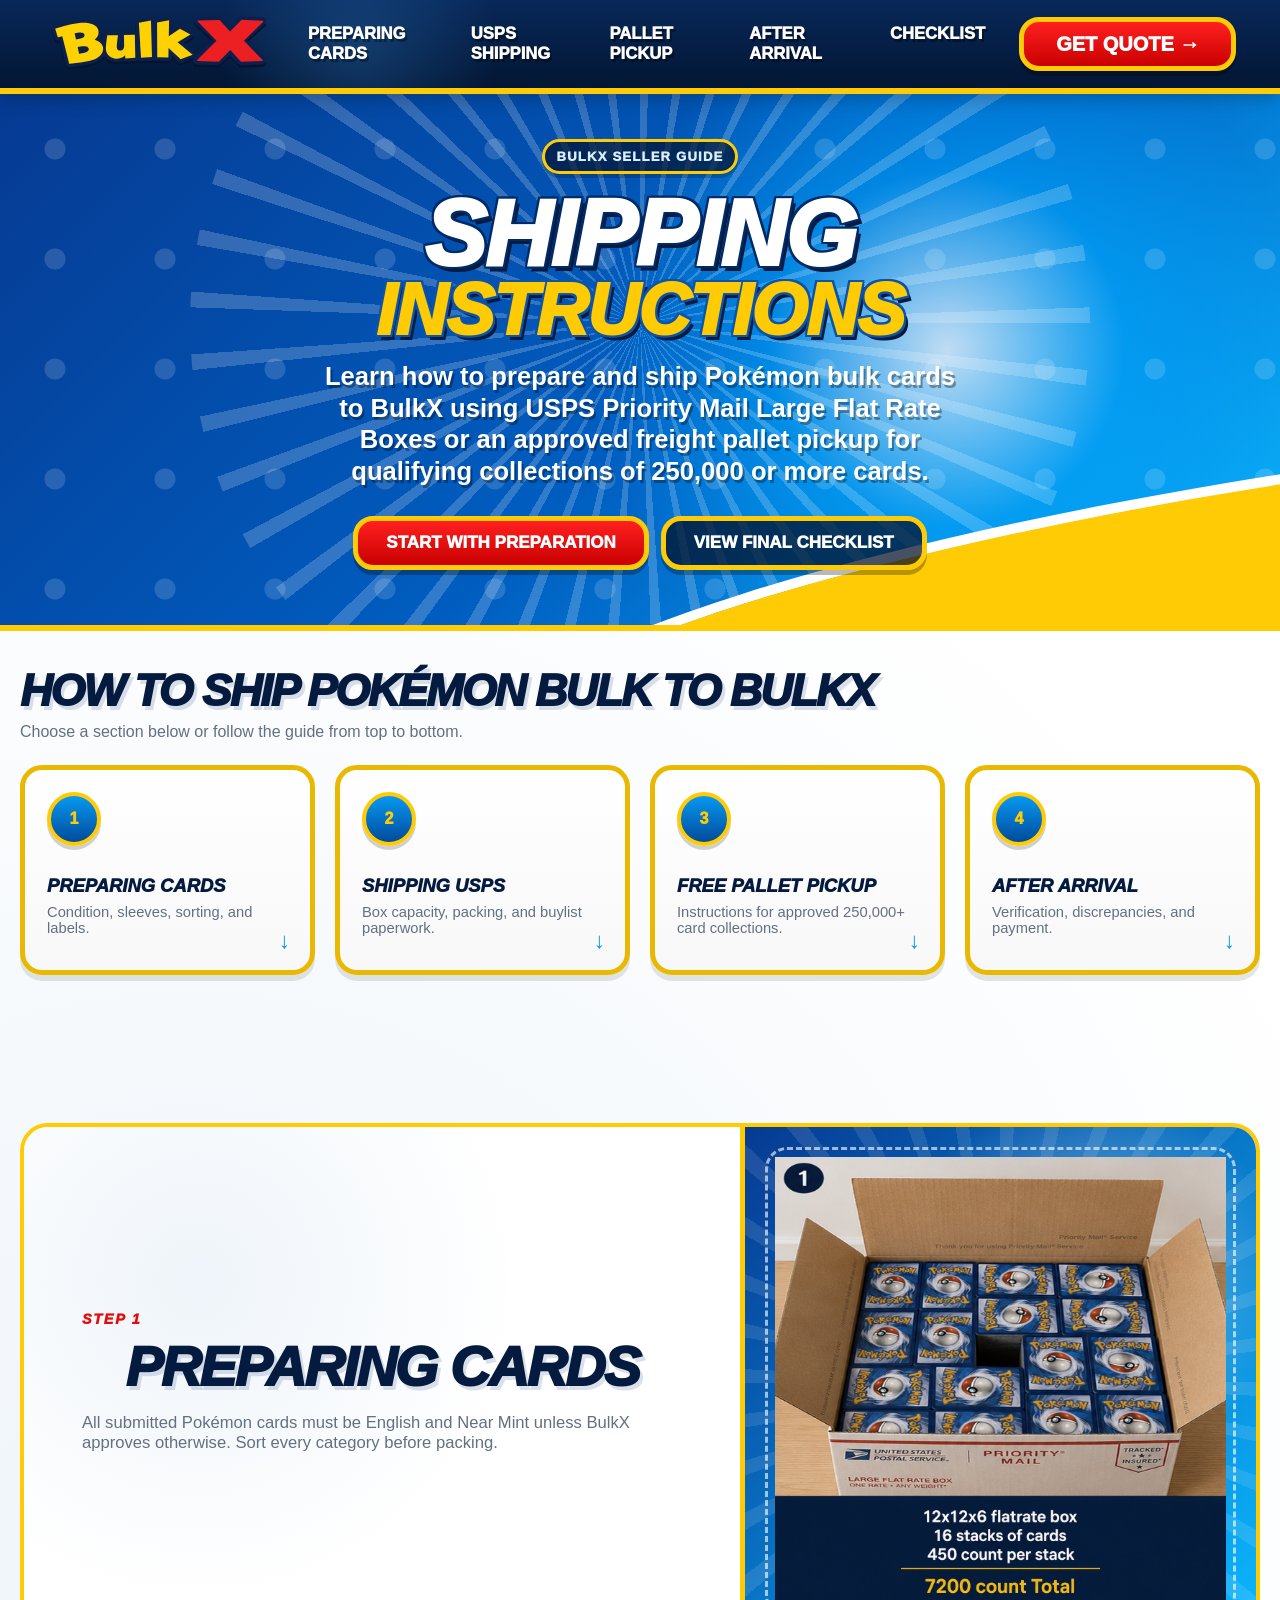
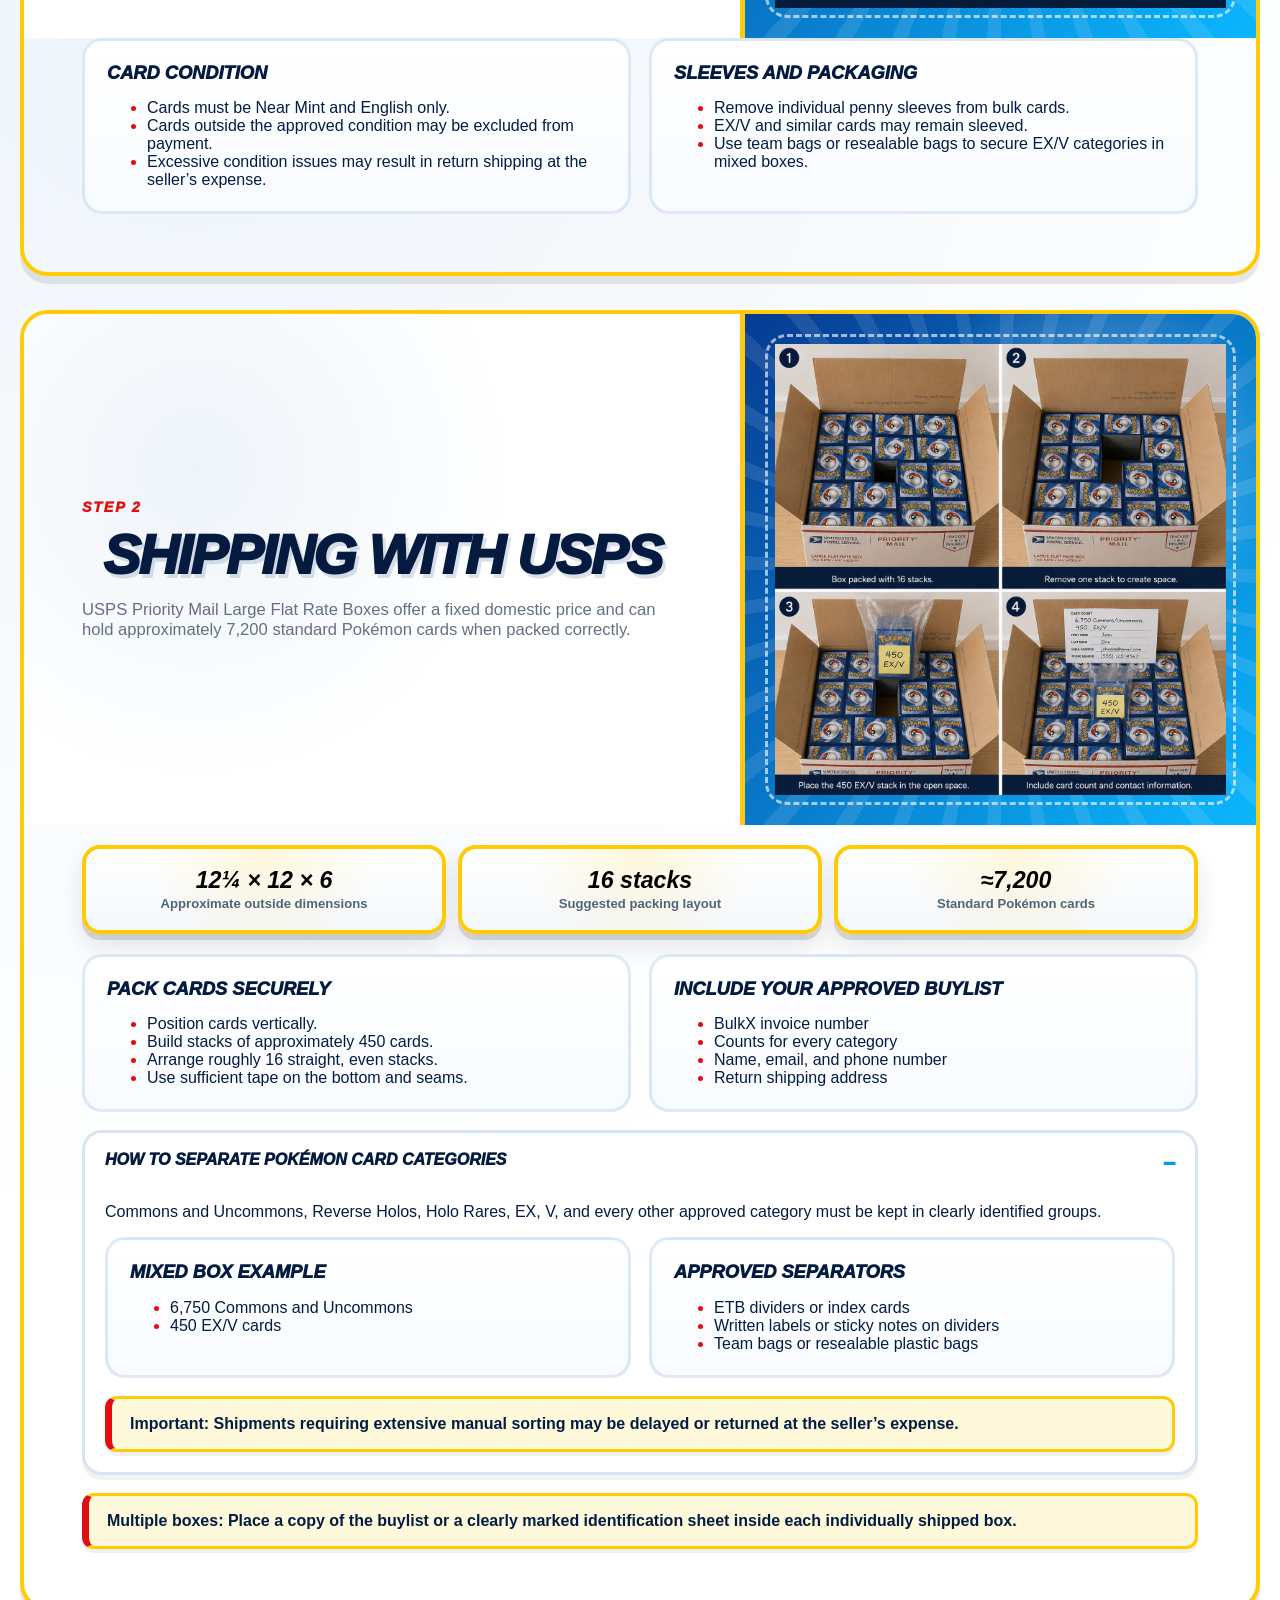
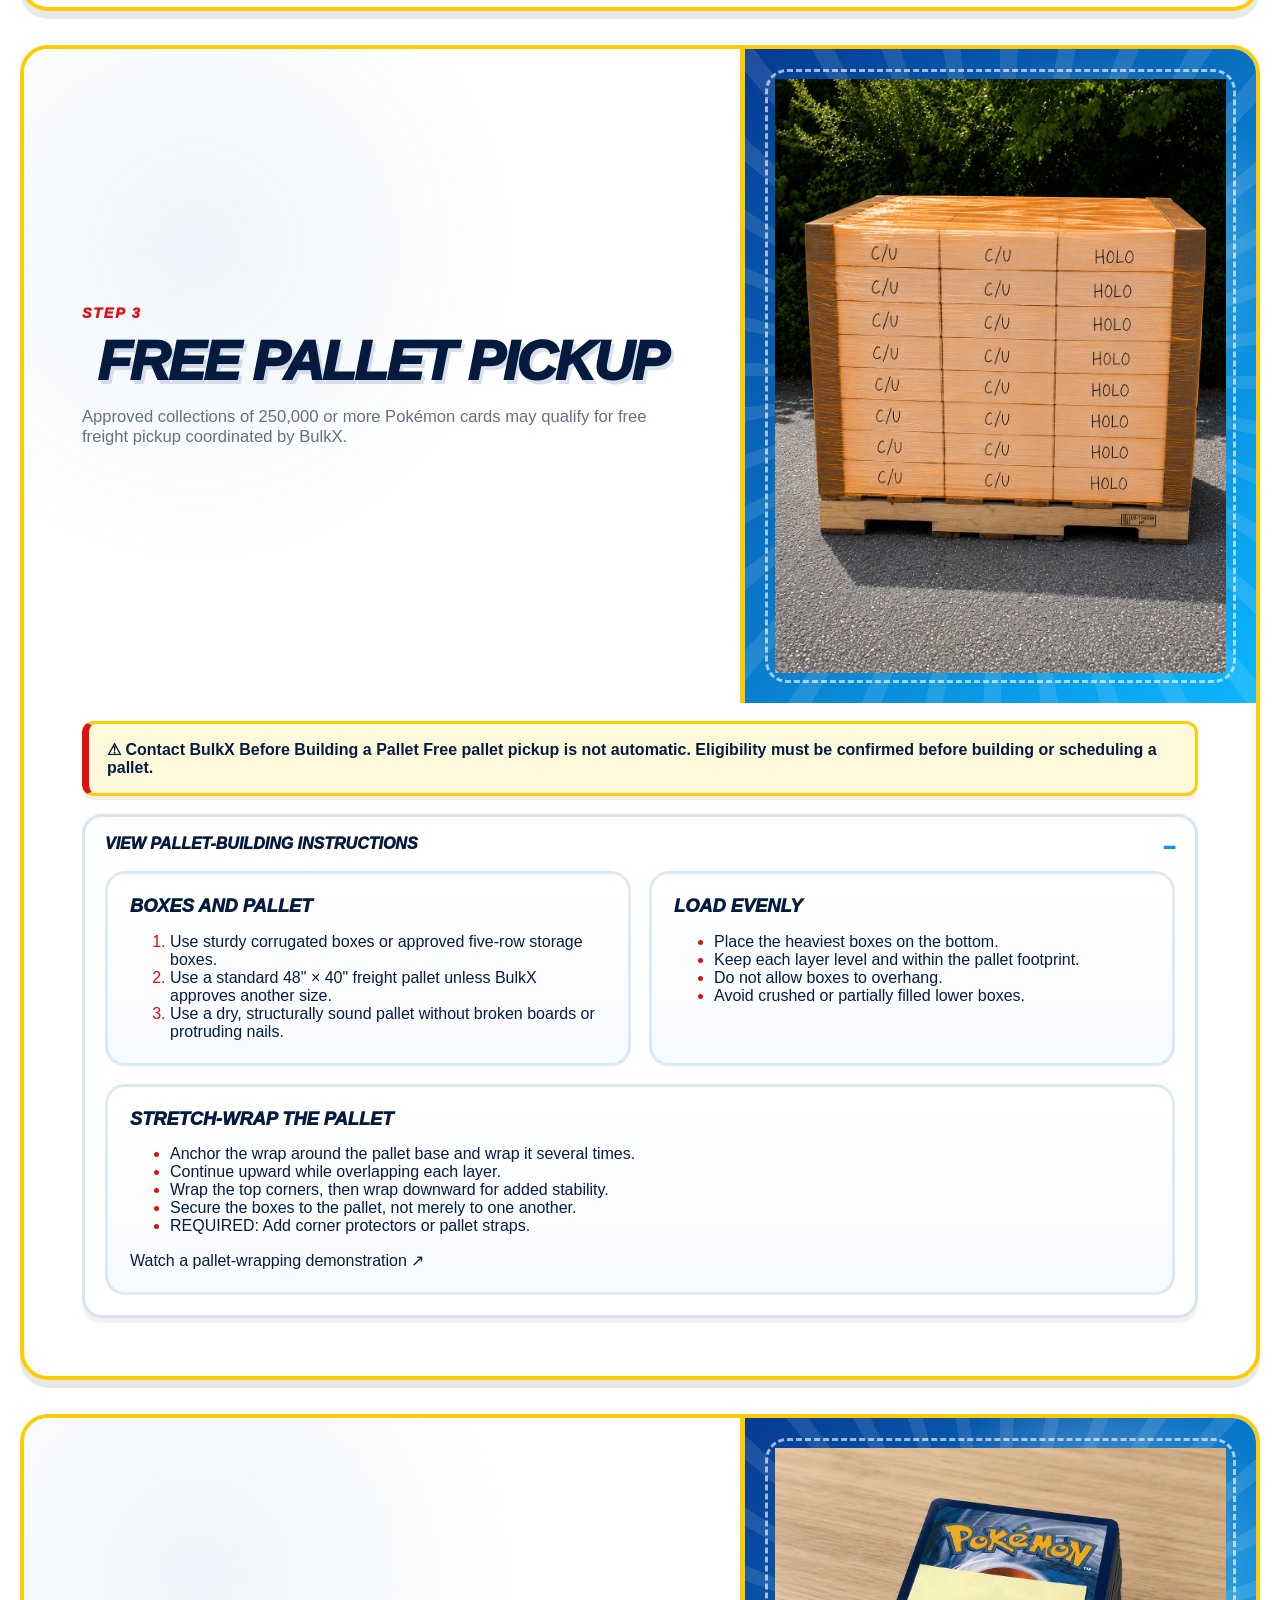
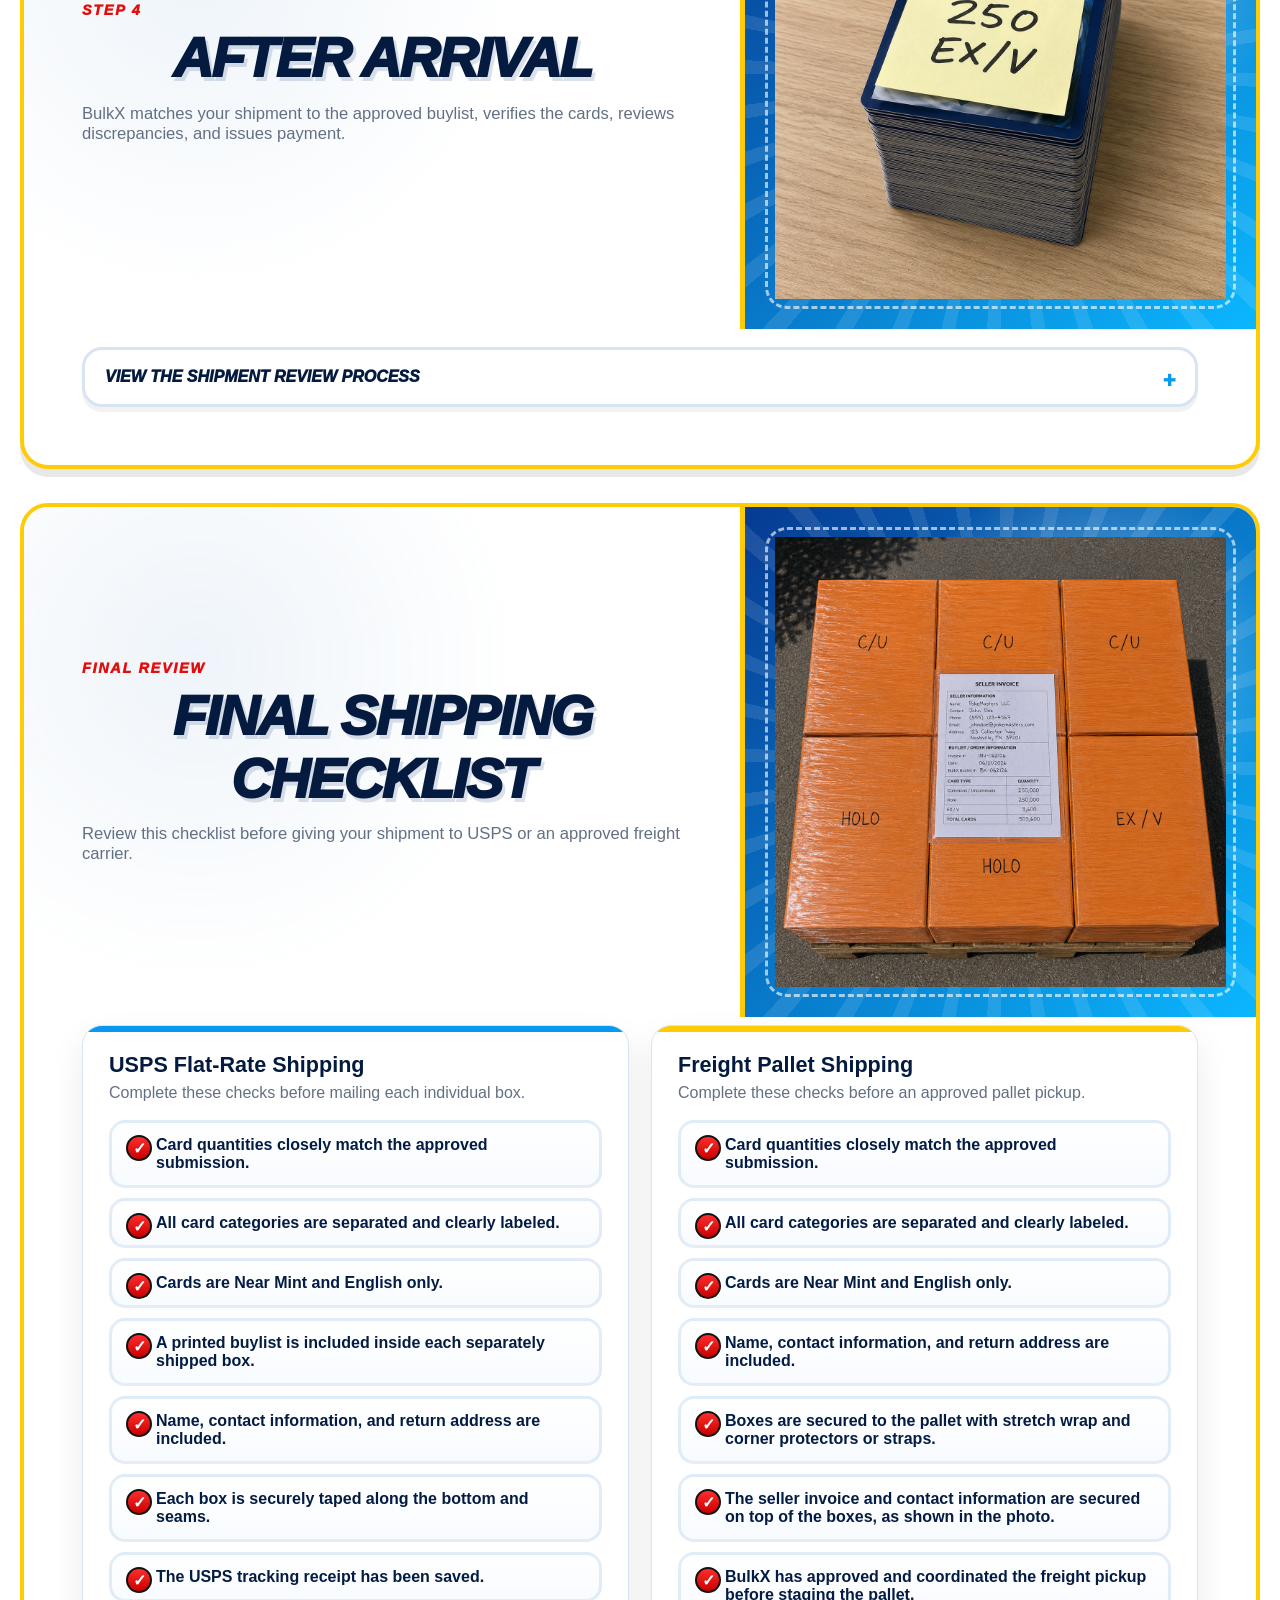
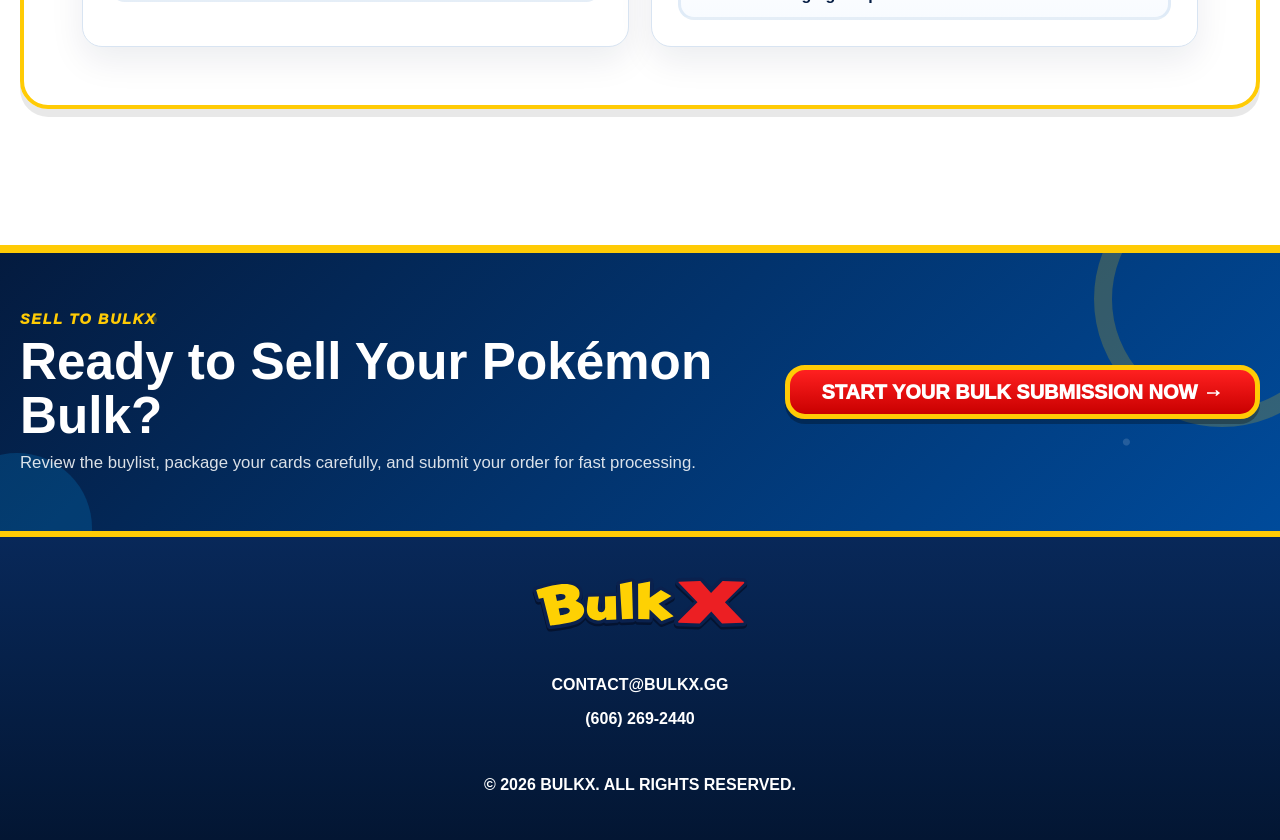
<file: shipping-instructions.html>
<!doctype html>
<html lang="en">
  <head>
    <!-- =========================================================
       BULKX - Document Setup
       ========================================================= -->
    <meta charset="utf-8" />
    <meta content="width=device-width, initial-scale=1" name="viewport" />
    <link href="https://bulkx.gg/shipping-instructions" rel="canonical" />
    <title>
      Shipping Pokémon Cards to BulkX | USPS &amp; Pallet Pickup Guide
    </title>
    <meta
      content="Step-by-step BulkX instructions for preparing, packing, shipping, and palletizing Pokémon bulk cards."
      name="description"
    />
    <meta property="og:type" content="website" />
    <meta property="og:site_name" content="BulkX" />
    <meta property="og:title" content="Shipping Pokémon Cards to BulkX" />
    <meta
      property="og:description"
      content="Learn how to prepare, sort, pack, ship, or palletize Pokémon bulk cards for an approved BulkX submission."
    />
    <meta
      property="og:url"
      content="https://bulkx.gg/shipping-instructions"
    />
    <meta
      property="og:image"
      content="https://bulkx.gg/Flatrate-Filled-example.png"
    />

    <meta name="twitter:card" content="summary_large_image" />
    <meta name="twitter:title" content="Shipping Pokémon Cards to BulkX" />
    <meta
      name="twitter:description"
      content="USPS flat-rate and freight pallet instructions for approved BulkX Pokémon bulk submissions."
    />
    <meta
      name="twitter:image"
      content="https://bulkx.gg/Flatrate-Filled-example.png"
    />
    <!-- Favicons -->
    <link rel="icon" href="/favicon.svg" type="image/svg+xml">
    <link rel="icon" href="/favicon.png" type="image/png" sizes="32x32">

    <!-- Main stylesheet -->
    <link href="styles.css" rel="stylesheet" />
    <!-- Shipping Instructions stylesheet -->
    <link href="shipping-instructions.css" rel="stylesheet" />
    <!-- Schema -->
    <script type="application/ld+json">
      {
        "@context": "https://schema.org",
        "@graph": [
          {
            "@type": "WebSite",
            "@id": "https://bulkx.gg/#website",
            "url": "https://bulkx.gg/",
            "name": "BulkX",
            "publisher": {
              "@id": "https://bulkx.gg/#organization"
            },
            "inLanguage": "en-US"
          },
          {
            "@type": "Organization",
            "@id": "https://bulkx.gg/#organization",
            "name": "BulkX",
            "url": "https://bulkx.gg/",
            "logo": {
              "@type": "ImageObject",
              "@id": "https://bulkx.gg/#logo",
              "url": "https://bulkx.gg/BulkX-Logo.svg",
              "contentUrl": "https://bulkx.gg/BulkX-Logo.svg",
              "caption": "BulkX"
            },
            "email": "Contact@bulkx.gg",
            "telephone": "+1-606-269-2440",
            "description": "BulkX purchases Pokémon bulk cards from collectors, game stores, online sellers, distributors, and large private collections.",
            "areaServed": [
              {
                "@type": "Country",
                "name": "United States"
              },
              {
                "@type": "Country",
                "name": "Canada"
              },
              {
                "@type": "Country",
                "name": "Mexico"
              }
            ],
            "knowsAbout": [
              "Pokémon bulk cards",
              "Pokémon card buylists",
              "Shipping Pokémon cards",
              "Pokémon card freight pickup",
              "High-volume Pokémon card purchasing"
            ]
          },
          {
            "@type": "WebPage",
            "@id": "https://bulkx.gg/shipping-instructions#webpage",
            "url": "https://bulkx.gg/shipping-instructions",
            "name": "Shipping Pokémon Cards to BulkX",
            "headline": "How to Ship Pokémon Bulk Cards to BulkX",
            "description": "Step-by-step BulkX instructions for preparing, sorting, packing, shipping, and palletizing Pokémon bulk cards.",
            "isPartOf": {
              "@id": "https://bulkx.gg/#website"
            },
            "about": {
              "@id": "https://bulkx.gg/#organization"
            },
            "publisher": {
              "@id": "https://bulkx.gg/#organization"
            },
            "mainEntity": {
              "@id": "https://bulkx.gg/shipping-instructions#howto"
            },
            "inLanguage": "en-US"
          },
          {
            "@type": "HowTo",
            "@id": "https://bulkx.gg/shipping-instructions#howto",
            "url": "https://bulkx.gg/shipping-instructions",
            "name": "How to Ship Pokémon Bulk Cards to BulkX",
            "description": "Prepare, separate, package, and ship Pokémon bulk cards to BulkX using USPS or an approved freight pallet pickup.",
            "inLanguage": "en-US",
            "publisher": {
              "@id": "https://bulkx.gg/#organization"
            },
            "supply": [
              {
                "@type": "HowToSupply",
                "name": "Sturdy shipping box or USPS Priority Mail Large Flat Rate Box"
              },
              {
                "@type": "HowToSupply",
                "name": "ETB dividers, index cards, or written category labels"
              },
              {
                "@type": "HowToSupply",
                "name": "Team bags or resealable plastic bags"
              },
              {
                "@type": "HowToSupply",
                "name": "Packing tape"
              },
              {
                "@type": "HowToSupply",
                "name": "Printed approved BulkX buylist"
              }
            ],
            "tool": [
              {
                "@type": "HowToTool",
                "name": "Packing tape dispenser"
              }
            ],
            "step": [
              {
                "@type": "HowToStep",
                "@id": "https://bulkx.gg/shipping-instructions#checklist-step",
                "url": "https://bulkx.gg/shipping-instructions#checklist",
                "position": 5,
                "name": "Complete the final shipping checklist",
                "text": "Before shipping, confirm that quantities match the approved submission, all card categories are separated and labeled, and cards meet the condition and language requirements. For USPS flat-rate shipping, include a printed buylist and seller contact information inside each box, tape every box securely, and save the tracking receipt. For freight pallet shipping, secure the boxes with stretch wrap and corner protectors or straps, attach the seller invoice and contact   information to the top of the shipment, and confirm that BulkX has coordinated the pickup."
              },
              {
                "@type": "HowToStep",
                "@id": "https://bulkx.gg/shipping-instructions#usps-step",
                "url": "https://bulkx.gg/shipping-instructions#usps",
                "position": 2,
                "name": "Pack and ship standard orders",
                "text": "Pack cards vertically in straight, secure stacks. A USPS Priority Mail Large Flat Rate Box can hold approximately 7,200 standard Pokémon cards when packed correctly. Tape the bottom and seams securely and include the approved buylist, invoice number, category counts, seller name, email, phone number, and return address."
              },
              {
                "@type": "HowToStep",
                "@id": "https://bulkx.gg/shipping-instructions#pallet-step",
                "url": "https://bulkx.gg/shipping-instructions#pallet",
                "position": 3,
                "name": "Prepare an approved freight pallet",
                "text": "Contact BulkX before preparing a freight shipment. Approved collections of 250,000 or more cards may qualify for free pallet pickup. Use sturdy boxes and a sound 48-inch by 40-inch freight pallet, place heavier boxes on the bottom, avoid overhang, and stretch-wrap the shipment securely to the pallet."
              },
              {
                "@type": "HowToStep",
                "@id": "https://bulkx.gg/shipping-instructions#arrival-step",
                "url": "https://bulkx.gg/shipping-instructions#arrival",
                "position": 4,
                "name": "Shipment verification and payment",
                "text": "After delivery, BulkX matches the shipment to the approved buylist, inspects the cards, verifies card condition, quantities, and categories, reviews significant discrepancies, and issues payment using the approved payment method."
              }
            ]
          }
        ]
      }
    </script>
    <!-- Google tag (gtag.js) -->
<script async src="https://www.googletagmanager.com/gtag/js?id=AW-18342979331"></script>
<script>
  window.dataLayer = window.dataLayer || [];
  function gtag(){dataLayer.push(arguments);}
  gtag('js', new Date());

  gtag('config', 'AW-18342979331');
</script>
  </head>
  <body class="shipping-page">
    <!-- =========================================================
       Header / Navigation
       ========================================================= -->
    <header class="nav">
      <a aria-label="BulkX Home" class="brand" href="/">
        <img alt="BulkX" class="brand-logo" src="BulkX-Logo.svg" />
      </a>
      <nav aria-label="Shipping navigation" class="nav-links">
        <a href="#preparing"> Preparing Cards </a>
        <a href="#usps"> USPS Shipping </a>
        <a href="#pallet"> Pallet Pickup </a>
        <a href="#arrival"> After Arrival </a>
        <a href="#checklist"> Checklist </a>
      </nav>
      <a class="quote-btn" href="https://bulkx.gg/#quote"> GET QUOTE → </a>
    </header>
    <main>
      <!-- =========================================================
         Hero Section
         ========================================================= -->
      <section class="hero">
        <!-- Decorative background layers -->
        <div aria-hidden="true" class="hero-pattern"></div>
        <div aria-hidden="true" class="hero-rays"></div>

        <div aria-hidden="true" class="yellow-swoosh"></div>
        <!-- Hero copy -->
        <div class="shell shipping-hero">
          <div class="eyebrow">BulkX Seller Guide</div>
          <h1>
            <span class="hero-white"> Shipping </span>
            <span> Instructions </span>
          </h1>
          <p>
            Learn how to prepare and ship Pokémon bulk cards to BulkX using USPS
            Priority Mail Large Flat Rate Boxes or an approved freight pallet
            pickup for qualifying collections of 250,000 or more cards.
          </p>
          <div class="hero-actions">
            <a class="button button-primary" href="#preparing">
              Start with preparation
            </a>
            <a class="button button-secondary" href="#checklist">
              View final checklist
            </a>
          </div>
        </div>
      </section>
      <nav aria-label="Shipping guide sections" class="jump shell">
        <h2>How to Ship Pokémon Bulk to BulkX</h2>
        <p>Choose a section below or follow the guide from top to bottom.</p>
        <div class="jump-grid">
          <a class="jump-card" href="#preparing">
            <span class="jump-number">
              <i> </i>
              1
            </span>
            <h3>Preparing Cards</h3>
            <p>Condition, sleeves, sorting, and labels.</p>
            <span class="jump-arrow"> ↓ </span>
          </a>
          <a class="jump-card" href="#usps">
            <span class="jump-number">
              <i> </i>
              2
            </span>
            <h3>Shipping USPS</h3>
            <p>Box capacity, packing, and buylist paperwork.</p>
            <span class="jump-arrow"> ↓ </span>
          </a>
          <a class="jump-card" href="#pallet">
            <span class="jump-number">
              <i> </i>
              3
            </span>
            <h3>Free Pallet Pickup</h3>
            <p>Instructions for approved 250,000+ card collections.</p>
            <span class="jump-arrow"> ↓ </span>
          </a>
          <a class="jump-card" href="#arrival">
            <span class="jump-number">
              <i> </i>
              4
            </span>
            <h3>After Arrival</h3>
            <p>Verification, discrepancies, and payment.</p>
            <span class="jump-arrow"> ↓ </span>
          </a>
        </div>
      </nav>
      <div class="shell">
        <section class="section" id="preparing">
          <div class="section-head">
            <div class="section-copy">
              <div class="kicker">Step 1</div>
              <h2>Preparing Cards</h2>
              <p class="section-lead">
                All submitted Pokémon cards must be English and Near Mint unless
                BulkX approves otherwise. Sort every category before packing.
              </p>
            </div>
            <div class="photo">
              <img
                alt="Properly Packed Flat-Rate Box. Open USPS Priority Mail Large Flat Rate Box packed with approximately 7,200 Pokémon cards in vertical stacks."
                class="section-photo"
                src="Flatrate-Filled-example.png"
              />
            </div>
          </div>
          <div class="content">
            <div class="content-grid">
              <article class="info-card">
                <h3>Card Condition</h3>
                <ul>
                  <li>Cards must be Near Mint and English only.</li>
                  <li>
                    Cards outside the approved condition may be excluded from
                    payment.
                  </li>
                  <li>
                    Excessive condition issues may result in return shipping at
                    the seller’s expense.
                  </li>
                </ul>
              </article>
              <article class="info-card">
                <h3>Sleeves and Packaging</h3>
                <ul>
                  <li>Remove individual penny sleeves from bulk cards.</li>
                  <li>EX/V and similar cards may remain sleeved.</li>
                  <li>
                    Use team bags or resealable bags to secure EX/V categories
                    in mixed boxes.
                  </li>
                </ul>
              </article>
            </div>
          </div>
        </section>
        <section class="section" id="usps">
          <div class="section-head">
            <div class="section-copy">
              <div class="kicker">Step 2</div>
              <h2>Shipping with USPS</h2>
              <p class="section-lead">
                USPS Priority Mail Large Flat Rate Boxes offer a fixed domestic
                price and can hold approximately 7,200 standard Pokémon cards
                when packed correctly.
              </p>
            </div>
            <div class="photo">
              <img
                alt="Pokémon Commons, Reverse Holos, Holo Rares, and EX/V cards separated and labeled before shipping to BulkX."
                class="section-photo"
                src="flatrate-example-extra-category.png"
              />
            </div>
          </div>
          <div class="content">
            <div class="stat-row">
              <div class="stat">
                <b> 12¼ × 12 × 6 </b>
                <span> Approximate outside dimensions </span>
              </div>
              <div class="stat">
                <b> 16 stacks </b>
                <span> Suggested packing layout </span>
              </div>
              <div class="stat">
                <b> ≈7,200 </b>
                <span> Standard Pokémon cards </span>
              </div>
            </div>
            <div class="content-grid">
              <article class="info-card">
                <h3>Pack Cards Securely</h3>
                <ul>
                  <li>Position cards vertically.</li>
                  <li>Build stacks of approximately 450 cards.</li>
                  <li>Arrange roughly 16 straight, even stacks.</li>
                  <li>Use sufficient tape on the bottom and seams.</li>
                </ul>
              </article>
              <article class="info-card">
                <h3>Include Your Approved Buylist</h3>
                <ul>
                  <li>BulkX invoice number</li>
                  <li>Counts for every category</li>
                  <li>Name, email, and phone number</li>
                  <li>Return shipping address</li>
                </ul>
              </article>
            </div>
            <details open="">
              <summary>How to separate Pokémon card categories</summary>
              <div class="details-body">
                <p>
                  Commons and Uncommons, Reverse Holos, Holo Rares, EX, V, and
                  every other approved category must be kept in clearly
                  identified groups.
                </p>
                <div class="content-grid">
                  <div class="info-card">
                    <h3>Mixed Box Example</h3>
                    <ul>
                      <li>6,750 Commons and Uncommons</li>
                      <li>450 EX/V cards</li>
                    </ul>
                  </div>
                  <div class="info-card">
                    <h3>Approved Separators</h3>
                    <ul>
                      <li>ETB dividers or index cards</li>
                      <li>Written labels or sticky notes on dividers</li>
                      <li>Team bags or resealable plastic bags</li>
                    </ul>
                  </div>
                </div>
                <div class="note">
                  <strong> Important: </strong>
                  Shipments requiring extensive manual sorting may be delayed or
                  returned at the seller’s expense.
                </div>
              </div>
            </details>
            <div class="note">
              <strong> Multiple boxes: </strong>
              Place a copy of the buylist or a clearly marked identification
              sheet inside each individually shipped box.
            </div>
          </div>
        </section>
        <section class="section" id="pallet">
          <div class="section-head">
            <div class="section-copy">
              <div class="kicker">Step 3</div>
              <h2>Free Pallet Pickup</h2>
              <p class="section-lead">
                Approved collections of 250,000 or more Pokémon cards may
                qualify for free freight pickup coordinated by BulkX.
              </p>
            </div>
            <div class="photo">
              <img
                alt="Properly stretch-wrapped freight pallet containing labeled boxes of Pokémon bulk cards for BulkX pickup."
                class="section-photo"
                src="5-row-pallet.png"
              />
            </div>
          </div>
          <div class="content">
            <div class="note">
              <strong> ⚠ Contact BulkX Before Building a Pallet </strong>
              Free pallet pickup is not automatic. Eligibility must be confirmed
              before building or scheduling a pallet.
            </div>
            <details open="">
              <summary>View pallet-building instructions</summary>
              <div class="details-body">
                <div class="content-grid">
                  <article class="info-card">
                    <h3>Boxes and Pallet</h3>
                    <ol>
                      <li>
                        Use sturdy corrugated boxes or approved five-row storage
                        boxes.
                      </li>
                      <li>
                        Use a standard 48" × 40" freight pallet unless BulkX
                        approves another size.
                      </li>
                      <li>
                        Use a dry, structurally sound pallet without broken
                        boards or protruding nails.
                      </li>
                    </ol>
                  </article>
                  <article class="info-card">
                    <h3>Load Evenly</h3>
                    <ul>
                      <li>Place the heaviest boxes on the bottom.</li>
                      <li>
                        Keep each layer level and within the pallet footprint.
                      </li>
                      <li>Do not allow boxes to overhang.</li>
                      <li>Avoid crushed or partially filled lower boxes.</li>
                    </ul>
                  </article>
                </div>
                <article class="info-card spaced-card">
                  <h3>Stretch-Wrap the Pallet</h3>
                  <ul>
                    <li>
                      Anchor the wrap around the pallet base and wrap it several
                      times.
                    </li>
                    <li>Continue upward while overlapping each layer.</li>
                    <li>
                      Wrap the top corners, then wrap downward for added
                      stability.
                    </li>
                    <li>
                      Secure the boxes to the pallet, not merely to one another.
                    </li>
                    <li>REQUIRED: Add corner protectors or pallet straps.</li>
                  </ul>
                  <p>
                    <a
                      href="https://www.youtube.com/watch?v=uu9Hz1aPxF8"
                      rel="noopener"
                      target="_blank"
                    >
                      Watch a pallet-wrapping demonstration ↗
                    </a>
                  </p>
                </article>
              </div>
            </details>
          </div>
        </section>
        <section class="section" id="arrival">
          <div class="section-head">
            <div class="section-copy">
              <div class="kicker">Step 4</div>
              <h2>After Arrival</h2>
              <p class="section-lead">
                BulkX matches your shipment to the approved buylist, verifies
                the cards, reviews discrepancies, and issues payment.
              </p>
            </div>
            <div class="photo">
              <img
                alt="BulkX inspecting and verifying a shipment of sorted Pokémon bulk cards before payment."
                class="section-photo"
                src="Pokemon-Bulk-Stack.png"
              />
            </div>
          </div>
          <div class="content">
            <details>
              <summary>View the Shipment Review Process</summary>

              <div class="details-body">
                <ol class="checklist">
                  <li>BulkX confirms that the shipment was delivered.</li>
                  <li>
                    The package is matched to the seller’s approved buylist.
                  </li>
                  <li>The shipment is opened and inspected.</li>
                  <li>
                    Card conditions, quantities, and categories are verified.
                  </li>
                  <li>
                    The verified submission is compared with the approved
                    buylist.
                  </li>
                  <li>Any significant discrepancies are reviewed.</li>
                  <li>
                    Payment is issued using the seller’s approved payment
                    method.
                  </li>
                </ol>

                <div class="note">
                  Processing time may vary based on shipment size, card
                  organization, and the number of submissions being reviewed.
                </div>
              </div>
            </details>
          </div>
        </section>
        <section class="section" id="checklist">
          <div class="section-head">
            <div class="section-copy">
              <div class="kicker">Final Review</div>
              <h2>Final Shipping Checklist</h2>
              <p class="section-lead">
                Review this checklist before giving your shipment to USPS or an
                approved freight carrier.
              </p>
            </div>
            <div class="photo">
              <img
                alt="Securely wrapped shipping box prepared for a Pokémon bulk shipment to BulkX with invoice attached."
                class="section-photo"
                src="top-5-row-pallet.png"
              />
            </div>
          </div>
          <div class="content">
            <div class="shipping-checklist-groups">
              <article class="shipping-checklist-card flat-rate">
                <h3>USPS Flat-Rate Shipping</h3>
                <p>Complete these checks before mailing each individual box.</p>
                <ul class="checklist">
                  <li>
                    Card quantities closely match the approved submission.
                  </li>
                  <li>
                    All card categories are separated and clearly labeled.
                  </li>
                  <li>Cards are Near Mint and English only.</li>
                  <li>
                    A printed buylist is included inside each separately shipped
                    box.
                  </li>
                  <li>
                    Name, contact information, and return address are included.
                  </li>
                  <li>
                    Each box is securely taped along the bottom and seams.
                  </li>
                  <li>The USPS tracking receipt has been saved.</li>
                </ul>
              </article>
              <article class="shipping-checklist-card pallet">
                <h3>Freight Pallet Shipping</h3>
                <p>Complete these checks before an approved pallet pickup.</p>
                <ul class="checklist">
                  <li>
                    Card quantities closely match the approved submission.
                  </li>
                  <li>
                    All card categories are separated and clearly labeled.
                  </li>
                  <li>Cards are Near Mint and English only.</li>
                  <li>
                    Name, contact information, and return address are included.
                  </li>
                  <li>
                    Boxes are secured to the pallet with stretch wrap and corner
                    protectors or straps.
                  </li>
                  <li>
                    The seller invoice and contact information are secured on
                    top of the boxes, as shown in the photo.
                  </li>
                  <li>
                    BulkX has approved and coordinated the freight pickup before
                    staging the pallet.
                  </li>
                </ul>
              </article>
            </div>
          </div>
        </section>
      </div>
      <!-- =========================================================
         Submission Call to Action
         ========================================================= -->
      <section
        aria-labelledby="submission-cta-title"
        class="submission-cta-wrap"
      >
        <div class="submission-cta shell">
          <div class="submission-cta-copy">
            <div class="kicker">Sell to BulkX</div>
            <h2 id="submission-cta-title">Ready to Sell Your Pokémon Bulk?</h2>
            <p>
              Review the buylist, package your cards carefully, and submit your
              order for fast processing.
            </p>
          </div>
          <a class="quote-btn" href="https://bulkx.gg/#quote">
            Start Your Bulk Submission Now →
          </a>
        </div>
      </section>
    </main>
    <!-- =========================================================
             Footer
             ========================================================= -->
        <footer>
          <a class="brand" href="/" aria-label="BulkX Home">
            <img
              src="BulkX-Logo.svg"
              alt="BulkX"
              class="brand-logo"
            >
          </a>

          <div class="footer-contact">
            <p>
              <a href="mailto:contact@bulkx.gg">contact@bulkx.gg</a>
            </p>

            <p>
              <a href="tel:+16062692440">(606) 269-2440</a>
            </p>
          </div>

          <p>© 2026 BulkX. All rights reserved.</p>
        </footer>
  </body>
</html>
</file>
<file: styles.css>
:root {
  /* Brand palette */
  --navy: #041b3f;
  --navy-dark: #020b1e;
  --blue: #0799f1;
  --deep-blue: #004b9b;
  --yellow: #ffcb05;
  --red: #e20d0d;
  --white: #ffffff;

  /* Text and UI colors */
  --ink: #041c43;
  --muted: #637083;
  --card-border: #e8b900;

  /* Typography */
  --font: Arial, Helvetica, sans-serif;
}

/* =========================
Base / Reset
========================= */

* {
  box-sizing: border-box;
}

html {
  scroll-behavior: smooth;
}

body {
  margin: 0;
  font-family: var(--font);
  color: var(--ink);
  background:
  radial-gradient(circle at 15% 22%, rgba(42,117,187,.08), transparent 22%),
  #ffffff;
}

a {
  color: inherit;
  text-decoration: none;
}

/* =========================
Reusable Buttons
========================= */

.quote-btn,
.outline-btn {
  display: inline-flex;
  align-items: center;
  justify-content: center;
  min-height: 54px;
  padding: 0 32px;
  border-radius: 20px;
  text-transform: uppercase;
  font-weight: 950;
  font-size: 20px;
  color: white;
  border: 5px solid var(--yellow);
  box-shadow: 0 5px 0 rgba(0,0,0,.28);
}

.quote-btn {
  background: linear-gradient(180deg, #ff2020, #c90000);
}

.outline-btn {
  background: rgba(2,14,38,.7);
}

/* =========================
Header / Navigation
========================= */

.nav {
  position: sticky;
  top: 0;
  z-index: 50;
  min-height: 94px;
  display: flex;
  align-items: center;
  gap: 34px;
  padding: 0 3.4vw;
  color: white;
  background:
  radial-gradient(circle at 28% 50%, rgba(42,117,187,.35), transparent 15%),
  linear-gradient(180deg, #082859, #031633);
  border-bottom: 6px solid var(--yellow);
  box-shadow: 0 4px 18px rgba(0,0,0,.22);
}

.brand {
  display: inline-flex;
  align-items: center;
  flex-shrink: 0;
  text-decoration: none;
}

.brand-logo {
  display: block;
  width: clamp(175px, 18vw, 245px);
  height: auto;
}

.nav-links {
  flex: 1;
  display: flex;
  justify-content: center;
  gap: clamp(20px, 3.2vw, 54px);
  text-transform: uppercase;
  font-weight: 950;
  font-size: clamp(13px, 1.3vw, 19px);
}

.nav-links a {
  text-shadow: 2px 3px 0 rgba(0,0,0,.35);
}

/* =========================
Hero Section
========================= */

.hero {
  position: relative;
  min-height: 460px;
  overflow: hidden;
  display: flex;
  align-items: center;
  padding: 45px 6.5vw 55px;
  color: white;
  background:
  radial-gradient(circle at 74% 48%, rgba(255,255,255,.75), rgba(0,168,255,.55) 18%, transparent 36%),
  linear-gradient(135deg, #063a92 0%, #005ec1 54%, #0bb7ff 100%);
  border-bottom: 6px solid var(--yellow);
}

.hero-pattern {
  position: absolute;
  inset: 0;
  opacity: .16;
  background-image:
  radial-gradient(circle, rgba(255,255,255,.9) 0 10px, transparent 11px),
  linear-gradient(rgba(255,255,255,.18) 1px, transparent 1px);
  background-size: 110px 110px, 100% 100%;
}

.hero-rays {
  position: absolute;
  width: 900px;
  height: 900px;
  right: -110px;
  top: -230px;
  opacity: .28;
  background:
  repeating-conic-gradient(from 0deg, rgba(255,255,255,.8) 0deg 2deg, transparent 2deg 8deg);
  border-radius: 50%;
}

.hero-content {
  position: relative;
  z-index: 4;
  max-width: 760px;
}

.hero-logo {
  margin: 0;
  display: flex;
  align-items: center;
}

.hero-logo-img {
  display: block;
  width: min(680px, 92vw);
  height: auto;
}

.hero h2 {
  margin: 25px 0 10px;
  color: var(--yellow);
  text-transform: uppercase;
  font-size: clamp(31px, 4vw, 50px);
  font-style: italic;
  line-height: .95;
  font-weight: 950;
  text-shadow: 4px 5px 0 rgba(0,0,0,.45);
}

.hero p {
  margin: 0;
  max-width: 620px;
  font-size: clamp(20px, 2.1vw, 29px);
  line-height: 1.2;
  font-weight: 850;
  text-shadow: 2px 3px 0 rgba(0,0,0,.35);
}

.hero-actions {
  margin-top: 26px;
  display: flex;
  gap: 28px;
  flex-wrap: wrap;
}

/* =========================================================
   Hero Pallet Pickup Program
   ========================================================= */

/* Create the two-column hero layout */
.hero {
  display: block;
  min-height: 560px;
  padding: 0;
}

.hero-layout {
  position: relative;
  z-index: 4;

  width: min(1780px, 100%);
  min-height: 560px;
  margin: 0 auto;
  padding: 45px clamp(28px, 5vw, 90px) 72px;

  display: grid;
  grid-template-columns:
    minmax(430px, 0.92fr)
    minmax(640px, 1.35fr);

  align-items: center;
  gap: clamp(34px, 4vw, 76px);
}

/* Preserve the original left-side content */
.hero-content {
  position: relative;
  z-index: 4;
  max-width: 680px;
}

.hero-logo-img {
  width: min(600px, 100%);
}

/* Right-side pallet program */
.hero-pallet-program {
  min-width: 0;

  display: grid;
  grid-template-columns:
    minmax(285px, 0.78fr)
    minmax(365px, 1.22fr);

  align-items: center;
  gap: clamp(18px, 2.5vw, 42px);
}

.hero-pallet-copy {
  position: relative;
  padding-left: clamp(24px, 2vw, 38px);
  border-left: 3px solid var(--yellow);
}

/* Small program label */
.hero .hero-pallet-kicker {
  margin: 0 0 8px;
  max-width: none;

  color: white;
  text-transform: uppercase;
  letter-spacing: 1.4px;

  font-size: 14px;
  line-height: 1.2;
  font-weight: 950;

  opacity: 0.86;
  text-shadow: none;
}

/* Pallet program title */
.hero .hero-pallet-copy h2 {
  margin: 0;

  color: var(--yellow);
  text-transform: uppercase;

  font-size: clamp(32px, 2.7vw, 48px);
  line-height: 0.93;
  font-style: italic;
  font-weight: 950;

  text-shadow: 4px 5px 0 rgba(0, 0, 0, 0.38);
}

/* 250,000+ Cards */
.hero-pallet-copy > strong {
  display: block;
  margin-top: 14px;

  color: white;
  text-transform: uppercase;

  font-size: clamp(25px, 2vw, 36px);
  line-height: 1;
  font-weight: 950;

  text-shadow: 3px 4px 0 rgba(0, 0, 0, 0.3);
}

/* Freight description */
.hero .hero-pallet-description {
  max-width: 430px;
  margin: 14px 0 17px;

  font-size: clamp(16px, 1.15vw, 21px);
  line-height: 1.35;
  font-weight: 750;

  text-shadow: none;
}

/* Benefits */
.hero-pallet-benefits {
  margin: 0;
  padding: 0;

  display: grid;
  gap: 12px;

  list-style: none;
}

.hero-pallet-benefits li {
  position: relative;
  padding-left: 36px;

  font-size: clamp(16px, 1.1vw, 20px);
  line-height: 1.25;
  font-weight: 900;
}

.hero-pallet-benefits li::before {
  content: "✓";

  position: absolute;
  top: -2px;
  left: 0;

  width: 26px;
  height: 26px;

  display: grid;
  place-items: center;

  color: var(--deep-blue);
  background: var(--yellow);
  border-radius: 50%;

  font-size: 16px;
  font-weight: 950;
}

/* Pallet image */
.hero-pallet-visual {
  min-width: 0;
  align-self: end;
  margin-bottom: 60px;
}

.hero-pallet-visual img {
  display: block;

  width: min(100%, 700px);
  height: auto;
  margin-inline: auto;

  filter: drop-shadow(0 22px 18px rgba(0, 0, 0, 0.25));

  -webkit-mask-image:
    radial-gradient(
      ellipse 73% 70% at 54% 51%,
      #000 63%,
      transparent 98%
    );

  mask-image:
    radial-gradient(
      ellipse 73% 70% at 54% 51%,
      #000 63%,
      transparent 98%
    );
}

.yellow-swoosh {
  position: absolute;
  z-index: 3;
  right: -8vw;
  bottom: -58px;
  width: 70vw;
  height: 150px;
  background: var(--yellow);
  border-radius: 100% 0 0 0;
  transform: rotate(-8deg);
  box-shadow: 0 -10px 0 white;
}

/* =========================
Shared Section Titles
========================= */
.title-divider {
  display: inline-block;
  width: 80px;
  height: 5px;
  margin: 0 18px;
  vertical-align: middle;
  border-radius: 999px;
  background: linear-gradient(90deg, #f7d24b, #d9a600);
}

.section-title {
  display: flex;
  justify-content: center;
  align-items: center;
  gap: 18px;
  margin-bottom: 14px;
}

.section-title span {
  color: var(--yellow);
  font-size: 42px;
  font-weight: 950;
}

.section-title h3,
.payments h3,
.quote h3 {
  margin: 0;
  color: var(--ink);
  text-transform: uppercase;
  font-size: clamp(34px, 4.5vw, 58px);
  line-height: 1;
  font-style: italic;
  font-weight: 950;
  letter-spacing: -1px;
  text-shadow: 3px 4px 0 rgba(0,45,105,.18);
}

/* =========================
Buylist Section
========================= */

.buylist {
  position: relative;
  z-index: 5;
  padding: 22px 4vw 12px;
  background: white;
}

.buy-grid {
  display: grid;
  grid-template-columns: repeat(4, 1fr);
  gap: 20px;
  max-width: 1460px;
  margin: 0 auto;
}

.buy-card {
  position: relative;
  min-height: 210px;
  display: grid;
  grid-template-columns: 44% 56%;
  align-items: center;
  padding: 20px 22px;
  overflow: hidden;
  border: 5px solid var(--card-border);
  border-radius: 22px;
  background: linear-gradient(180deg, #ffffff 0%, #f8f8f8 100%);
  box-shadow: 0 6px 0 rgba(0,0,0,.10);
}

.buy-icon {
  position: relative;
  z-index: 1;
  display: grid;
  place-items: center;
}

.buy-icon svg {
  width: 126px;
  max-width: 100%;
  filter: drop-shadow(0 6px 0 rgba(0,0,0,.18));
}

.buy-copy {
  position: relative;
  z-index: 1;
  text-transform: uppercase;
  text-align: center;
  min-width: 0;
  overflow-wrap: anywhere;
}

.buy-copy h4 {
  margin: 0 0 18px;
  font-size: clamp(15px, 1.25vw, 21px);
  font-style: italic;
  font-weight: 950;
}

.buy-copy strong {
  display: block;
  font-size: clamp(34px, 3.3vw, 50px);
  line-height: .9;
  font-weight: 950;
  white-space: nowrap;
}

.buy-copy p {
  margin: 10px 0 0;
  font-size: clamp(14px, 1.15vw, 17px);
  line-height: 1.25;
  font-weight: 800;
  font-style: normal;
}

/* Buylist icon colors */
.purple {
  color: #5a168f;
}

.purple svg polygon {
  fill: #55148e;
  stroke: #1c0635;
  stroke-width: 5;
}

.purple svg circle:first-of-type {
  fill: white;
}

.purple svg circle:last-of-type {
  fill: #55148e;
}

.blue {
  color: #004a93;
}

.blue svg path:first-child {
  fill: #063f75;
}

.blue svg .spark {
  fill: white;
}

.black {
  color: #111;
}

.black svg circle {
  fill: #101014;
}

.black svg .gold {
  fill: var(--yellow);
}

.red {
  color: #d00000;
}

.red svg path,
.red svg rect {
  fill: #e20d0d;
}

.rate-note {
  margin: 16px 0 8px;
  text-align: center;
  text-transform: uppercase;
  color: var(--ink);
  font-size: 18px;
  font-style: italic;
  font-weight: 950;
}

.rate-note span {
  color: var(--red);
  -webkit-text-stroke: 2px #111;
  margin-right: 8px;
}
/* =========================================================
   Buylist Card Typography
   ========================================================= */

/* Blue and gold category pill */
.buy-card .buy-copy h4 {
  display: inline-block;

  margin: 0 0 15px;
  padding: 6px 14px;

  color: var(--yellow);
  background: linear-gradient(
    180deg,
    var(--blue),
    var(--deep-blue)
  );

  border: 3px solid var(--yellow);
  border-radius: 999px;

  font-size: clamp(14px, 1.05vw, 17px);
  line-height: 1.05;
  font-style: normal;
  font-weight: 950;
  letter-spacing: 0.15px;

  text-shadow: none;
  box-shadow: 0 3px 0 rgba(0, 0, 0, 0.16);
}

/* Main price */
.buy-card .buy-copy strong {
  color: #231f20;
}

/* Secondary rate information */
.buy-card .buy-copy p,
.buy-card .buy-copy small {
  color: var(--muted);
  font-style: normal;
  font-weight: 800;
}

/* =========================
Bulk Calculator
========================= */

.bulk-calculator {
  position: relative;
  overflow: hidden;
  max-width: 950px;
  margin: 42px auto 10px;
  padding: 34px 38px;
  text-align: center;
  border: 4px solid var(--yellow);
  border-radius: 28px;
  background: linear-gradient(180deg,#fff,#f8fbff);
  box-shadow: 0 8px 0 rgba(0,0,0,.08);
}

.bulk-calculator h4 {
  margin: 0 0 30px;
  font-size: 42px;
  font-weight: 950;
  font-style: italic;
  text-transform: uppercase;
  letter-spacing: -.5px;
  color: var(--ink);
}

.calc-grid {
  display: grid;
  grid-template-columns: repeat(2, minmax(0, 1fr));
  gap: 22px;
  max-width: 760px;
  margin: 0 auto;
}

.calc-field {
  display: flex;
  flex-direction: column;
  gap: 8px;
  text-align: left;
}

.calc-field label {
  font-size: 17px;
  font-weight: 900;
  font-style: italic;
  text-transform: uppercase;
  color: var(--ink);
  padding-left: 6px;
}

.calc-grid input {
  width: 100%;
  height: 62px;
  padding: 0 18px;
  border: 3px solid #dbe5f5;
  border-radius: 18px;
  font-size: 20px;
  font-weight: 800;
  background: #fff;
  transition: .2s;
}

.calc-grid input::placeholder {
  color: #6e6e6e;
  font-weight: 700;
}

.calc-grid input:focus {
  border-color: #2a75bb;
  outline: none;
  box-shadow: 0 0 0 4px rgba(42,117,187,.12);
}

.calc-total {
  margin: 42px auto 14px;
  padding-top: 26px;
  width: min(560px, 100%);
  border-top: 2px solid rgba(42,117,187,.10);
  font-size: 22px;
  font-weight: 800;
  text-transform: uppercase;
  color: var(--ink);
}

.calc-total span {
  display: block;
  margin-top: 10px;
  font-size: 68px;
  line-height: .95;
  font-weight: 950;
  letter-spacing: -2px;
  color: var(--red);
  text-shadow: 0 3px 0 rgba(0,0,0,.08);
}

.bulk-calculator .quote-btn {
  width: auto;
  min-width: 260px;
}

/* =========================
Submission Guidelines
========================= */

.guidelines {
  max-width: 950px;
  margin: 34px auto 18px;
  padding: 30px 34px;
  border-radius: 28px;
  background: linear-gradient(180deg, #ffffff, #f8fbff);
  border: 4px solid var(--yellow);
  box-shadow: 0 8px 0 rgba(0,0,0,.08);
}

.guidelines h3 {
  margin: 0 0 22px;
  text-align: center;
  color: var(--ink);
  text-transform: uppercase;
  font-size: clamp(30px, 3.5vw, 44px);
  line-height: 1;
  font-style: italic;
  font-weight: 950;
  letter-spacing: -1px;
  text-shadow: 3px 4px 0 rgba(0,45,105,.12);
}

.guideline-list {
  list-style: none;
  margin: 0 auto;
  padding: 0;
  display: grid;
  grid-template-columns: repeat(2, 1fr);
  gap: 18px 34px;
  max-width: 920px;
}

.guideline-list li {
  position: relative;
  display: grid;
  grid-template-columns: 24px max-content 1fr;
  align-items: center;
  column-gap: 8px;

  min-height: 58px;
  padding: 14px 18px;

  background: rgba(255,255,255,.72);
  border: 2px solid rgba(42,117,187,.08);
  border-radius: 18px;

  color: var(--ink);
  font-size: 17px;
  line-height: 1.35;
  font-weight: 700;
}

/* Red bullet */
.guideline-list li::before {
  content: "";

  position: static;

  width: 12px;
  height: 12px;

  border-radius: 50%;

  background: var(--red);

  box-shadow: 0 1px 2px rgba(0,0,0,.18);
}

.guideline-list strong {
  color: var(--red);
  font-weight: 950;
  white-space: nowrap;
}
/* =========================
Pallet Pickup Reminder
========================= */

.pallet-reminder {
  margin-top: 26px;
  padding: 20px 22px;
  display: grid;
  grid-template-columns: auto 1fr auto;
  align-items: center;
  gap: 18px;
  overflow: hidden;
  color: white;
  background:
  radial-gradient(circle at 92% 15%, rgba(255,255,255,.12), transparent 26%),
  linear-gradient(135deg, var(--navy), #062b62);
  border: 4px solid var(--yellow);
  border-radius: 22px;
  box-shadow: 0 6px 0 rgba(0,0,0,.12);
}

.pallet-reminder-icon {
  width: 60px;
  height: 60px;
  display: grid;
  place-items: center;
  flex-shrink: 0;
  font-size: 34px;
  background: var(--yellow);
  border: 3px solid white;
  border-radius: 50%;
  box-shadow: 0 4px 0 rgba(0,0,0,.18);
}

.pallet-reminder-copy h4 {
  margin: 0 0 5px;
  color: var(--yellow);
  text-transform: uppercase;
  font-size: clamp(20px, 2.4vw, 28px);
  line-height: 1;
  font-style: italic;
  font-weight: 950;
  letter-spacing: -.4px;
}

.pallet-reminder-copy p {
  margin: 0;
  max-width: 620px;
  color: white;
  font-size: 16px;
  line-height: 1.45;
  font-weight: 700;
}

.pallet-reminder-copy strong {
  color: var(--yellow);
  font-weight: 950;
}

.pallet-reminder-link {
  min-height: 46px;
  padding: 0 20px;
  display: inline-flex;
  align-items: center;
  justify-content: center;
  white-space: nowrap;
  color: var(--navy);
  background: var(--yellow);
  border: 3px solid white;
  border-radius: 15px;
  text-decoration: none;
  text-transform: uppercase;
  font-size: 14px;
  font-weight: 950;
  box-shadow: 0 4px 0 rgba(0,0,0,.2);
  transition:
  transform .15s ease,
  box-shadow .15s ease;
}

.pallet-reminder-link:hover {
  transform: translateY(-2px);
  box-shadow: 0 6px 0 rgba(0,0,0,.2);
}

.pallet-reminder-link:active {
  transform: translateY(1px);
  box-shadow: 0 2px 0 rgba(0,0,0,.2);
}

.pallet-reminder-link:focus-visible {
  outline: 3px solid white;
  outline-offset: 4px;
}

@media (max-width: 750px) {
  .pallet-reminder {
    grid-template-columns: auto 1fr;
  }

.pallet-reminder-link {
  grid-column: 1 / -1;
  width: 100%;
}
}

@media (max-width: 500px) {
  .pallet-reminder {
    grid-template-columns: 1fr;
    padding: 20px;
    text-align: center;
  }

.pallet-reminder-icon {
  margin: 0 auto;
}

.pallet-reminder-copy p {
  font-size: 15px;
}
}
/* =========================
How It Works
========================= */

.how {
  padding: 26px 4vw 10px;
  background: white;
}

.boxed-section {
  max-width: 1460px;
  margin: 0 auto;
  padding: 26px 30px 34px;
  border-radius: 44px;
  border: 2px solid #e7e7e7;
  box-shadow: inset 0 1px 14px rgba(0,0,0,.05);
}

.section-title.dark span {
  width: 130px;
  height: 3px;
  background: var(--yellow);
  font-size: 0;
}

.steps {
  display: grid;
  grid-template-columns: repeat(4, 1fr);
  gap: 22px;
  text-align: center;
}

.step-number {
  width: 42px;
  height: 42px;
  margin: 0 auto 10px;
  display: grid;
  place-items: center;
  color: white;
  background: var(--blue);
  border-radius: 50%;
  border: 4px solid var(--yellow);
  font-weight: 950;
}

.step-icon {
  font-size: 42px;
  margin-bottom: 10px;
}

.step h4,
.features h4 {
  margin: 0 0 8px;
  text-transform: uppercase;
  font-weight: 950;
  color: var(--ink);
}

.step p,
.features p,
.payments p,
.quote p {
  margin: 0;
  color: var(--muted);
  line-height: 1.45;
  font-weight: 700;
}

/* =========================
   Shipping Guide
   ========================= */

.shipping-guide {
  padding: 18px 4vw 24px;
  background: white;
}

.shipping-guide-card {
  display: flex;
  flex-direction: column;
  align-items: center;
  gap: 18px;

  padding: 34px 30px 38px;

  text-align: center;

  background: linear-gradient(180deg, #ffffff, #f8fbff);
  border: 3px solid var(--yellow);
  border-radius: 24px;
  box-shadow: 0 7px 0 rgba(0, 0, 0, .08);
}

.shipping-guide-icon {
  display: grid;
  place-items: center;

  width: 84px;
  height: 84px;

  font-size: 52px;
  line-height: 1;

  background: var(--yellow);
  border: 4px solid var(--navy);
  border-radius: 50%;
  box-shadow: 0 5px 0 rgba(0, 0, 0, .14);
}

.shipping-guide-copy {
  max-width: 760px;
  margin: 0 auto;
}

.shipping-guide-copy h4 {
  margin: 0 0 12px;

  color: var(--ink);
  text-transform: uppercase;
  font-size: clamp(24px, 3vw, 36px);
  font-style: italic;
  font-weight: 950;
}

.shipping-guide-copy p {
  margin: 0;

  color: var(--muted);
  font-size: 17px;
  line-height: 1.55;
  font-weight: 700;
}

.shipping-guide-card .quote-btn {
  margin-top: 4px;
}

@media (max-width: 650px) {
  .shipping-guide {
    padding-inline: 14px;
  }

  .shipping-guide .boxed-section {
    padding-inline: 18px;
  }

  .shipping-guide-card {
    padding: 28px 20px 32px;
  }

  .shipping-guide-icon {
    width: 72px;
    height: 72px;
    font-size: 44px;
  }

  .shipping-guide-copy p {
    font-size: 15px;
  }

  .shipping-guide-card .quote-btn {
    width: 100%;
  }
}

/* =========================
Payment Methods
========================= */

.payments {
  text-align: center;
  padding: 40px 4vw 24px;
}

.payments p {
  max-width: 760px;
  margin: 12px auto 20px;
}

.payment-pills {
  display: flex;
  justify-content: center;
  gap: 16px;
  flex-wrap: wrap;
}

.payment-pills span {
  min-width: 125px;
  padding: 9px 18px;
  margin-bottom: 10px;
  font-size: 14px;
  color: white;
  background: linear-gradient(180deg, var(--blue), var(--deep-blue));
  border: 3px solid var(--yellow);
  border-radius: 999px;
  font-weight: 950;
  text-transform: uppercase;
  box-shadow: 0 4px 0 rgba(0,0,0,.15);
}

/* =========================
Features
========================= */

.features {
  max-width: 1460px;
  margin: 0 auto;
  padding: 28px 4vw 30px;
  display: grid;
  grid-template-columns: repeat(4, 1fr);
  gap: 18px;
}

.features div {
  padding: 22px;
  border-radius: 20px;
  background: #f7f9fc;
  border: 2px solid #e9eef6;
}

.features b {
  display: block;
  font-size: 34px;
  margin-bottom: 8px;
}
/* =========================
FAQ
========================= */

.faq-card-section {
  padding: clamp(58px, 7vw, 94px) 4vw;
  background:
  radial-gradient(circle at 12% 18%, rgba(7, 153, 241, .08), transparent 24%),
  radial-gradient(circle at 88% 80%, rgba(255, 203, 5, .12), transparent 25%),
  var(--surface-soft);
}

.faq-card-heading {
  max-width: 760px;
  margin: 0 auto 36px;
  text-align: center;
}

.faq-card-eyebrow {
  margin: 0 0 8px;
  color: var(--red);
  text-transform: uppercase;
  letter-spacing: 1.7px;
  font-size: 14px;
  font-weight: 950;
}

.faq-card-heading h2 {
  margin: 0;
  color: var(--navy);
  font-size: clamp(36px, 5vw, 58px);
  line-height: 1;
  letter-spacing: -1.5px;
  font-weight: 950;
}

.faq-card-heading > p:last-child {
  max-width: 700px;
  margin: 14px auto 0;
  color: var(--muted);
  font-size: 17px;
  line-height: 1.55;
}

.faq-card-grid {
  max-width: 1220px;
  margin: 0 auto;
  display: grid;
  grid-template-columns: repeat(2, minmax(0, 1fr));
  align-items: start;
  gap: 22px;
}

.faq-trading-card {
  position: relative;
  padding: 9px;
  border-radius: 24px;
  background: linear-gradient(145deg, #ffe36d 0%, var(--yellow) 55%, #e6ae00 100%);
  box-shadow:
  0 9px 0 rgba(4, 27, 63, .14),
  0 18px 28px rgba(4, 27, 63, .14);
}

.faq-trading-card::before {
  content: "";
  position: absolute;
  inset: 9px;
  pointer-events: none;
  z-index: 2;
  border: 2px solid rgba(255, 255, 255, .85);
  border-radius: 17px;
}

.faq-card-item {
  position: relative;
  min-height: 100%;
  overflow: hidden;
  border-radius: 17px;
  background:
  linear-gradient(rgba(255, 255, 255, .93), rgba(255, 255, 255, .93)),
  radial-gradient(
  circle at 90% 18%,
  transparent 0 29px,
  rgba(4, 27, 63, .13) 30px 36px,
  transparent 37px
  ),
  linear-gradient(
  to bottom,
  transparent 0 46%,
  rgba(4, 27, 63, .12) 46% 54%,
  transparent 54%
  );
}

.faq-card-item::after {
  content: "BX";
  position: absolute;
  right: 15px;
  bottom: 6px;
  color: rgba(4, 27, 63, .06);
  font-size: 70px;
  line-height: 1;
  font-weight: 950;
  transform: rotate(-8deg);
  pointer-events: none;
}

.faq-card-item summary {
  position: relative;
  z-index: 3;
  min-height: 82px;
  padding: 17px 58px 17px 18px;
  display: grid;
  grid-template-columns: auto 1fr;
  align-items: center;
  gap: 13px;
  cursor: pointer;
  list-style: none;
}

.faq-card-item summary::-webkit-details-marker {
  display: none;
}

.faq-card-icon {
  width: 41px;
  height: 41px;
  display: grid;
  place-items: center;
  color: white;
  background: var(--red);
  border: 4px solid white;
  border-radius: 50%;
  box-shadow: 0 0 0 3px var(--navy);
  font-size: 17px;
  line-height: 1;
  font-weight: 950;
}

.faq-card-question {
  color: var(--navy);
  font-size: 17px;
  line-height: 1.22;
  font-weight: 950;
}

.faq-card-toggle {
  position: absolute;
  right: 18px;
  top: 50%;
  width: 30px;
  height: 30px;
  display: grid;
  place-items: center;
  color: white;
  background: var(--navy);
  border-radius: 50%;
  transform: translateY(-50%);
  font-size: 21px;
  font-weight: 900;
}

.faq-card-toggle::before {
  content: "+";
}

.faq-card-item[open] .faq-card-toggle {
  color: var(--navy);
  background: var(--yellow);
}

.faq-card-item[open] .faq-card-toggle::before {
  content: "−";
}

.faq-card-item summary:focus-visible {
  outline: 3px solid var(--blue);
  outline-offset: -5px;
  border-radius: 15px;
}

.faq-card-type-line {
  position: relative;
  z-index: 3;
  height: 7px;
  margin: 0 15px;
  border-radius: 999px;
  background: linear-gradient(90deg, var(--red), var(--yellow), var(--blue));
}

.faq-card-answer {
  position: relative;
  z-index: 3;
  margin: 0 15px 15px;
  padding: 18px;
  color: #334258;
  background: rgba(255, 255, 255, .87);
  border: 2px solid rgba(4, 27, 63, .15);
  border-radius: 13px;
  font-size: 15.5px;
  line-height: 1.58;
}

.faq-card-answer p {
  margin: 0;
}

.faq-card-answer p + p {
  margin-top: 12px;
}

.faq-card-answer strong {
  color: var(--navy);
  font-weight: 950;
}

.faq-card-answer ul {
  margin: 11px 0 0;
  padding-left: 21px;
}

.faq-card-answer li + li {
  margin-top: 5px;
}

.faq-card-subsection + .faq-card-subsection {
  margin-top: 16px;
  padding-top: 16px;
  border-top: 1px solid rgba(4, 27, 63, .16);
}

.faq-card-subsection h3 {
  margin: 0 0 4px;
  color: var(--navy);
  font-size: 15px;
  font-weight: 950;
}

.faq-card-checklist {
  list-style: none;
  padding: 0 !important;
}

.faq-card-checklist li {
  position: relative;
  padding-left: 25px;
}

.faq-card-checklist li::before {
  content: "✓";
  position: absolute;
  left: 0;
  color: var(--deep-blue);
  font-weight: 950;
}

.faq-card-footer {
  max-width: 1220px;
  margin: 30px auto 0;
  padding: 20px;
  text-align: center;
  color: white;
  background: var(--navy);
  border: 5px solid var(--yellow);
  border-radius: 22px;
  box-shadow: 0 7px 0 rgba(4, 27, 63, .16);
  font-weight: 850;
}

.faq-card-footer a {
  min-height: 46px;
  margin-top: 12px;
  padding: 0 23px;
  display: inline-flex;
  align-items: center;
  justify-content: center;
  color: var(--navy);
  background: var(--yellow);
  border: 3px solid white;
  border-radius: 14px;
  text-decoration: none;
  text-transform: uppercase;
  font-size: 14px;
  font-weight: 950;
}

.faq-card-footer a:hover {
  transform: translateY(-1px);
}

@media (max-width: 850px) {
  .faq-card-grid {
    grid-template-columns: 1fr;
  }
}

@media (max-width: 520px) {
  .faq-card-section {
    padding-inline: 14px;
  }

.faq-card-heading {
  margin-bottom: 27px;
}

.faq-card-item summary {
  padding: 15px 54px 15px 15px;
}

.faq-card-question {
  font-size: 16px;
}

.faq-card-answer {
  margin-inline: 12px;
  padding: 16px;
  font-size: 15px;
}

.faq-card-type-line {
  margin-inline: 12px;
}
}

/* =========================
Quote Form
========================= */

.quote {
  text-align: center;
  padding: 40px 4vw 60px;
  background: linear-gradient(180deg, #fff, #eef7ff);
}

.quote form {
  max-width: 720px;
  margin: 22px auto 0;
  display: grid;
  gap: 14px;
}

input,
textarea {
  width: 100%;
  padding: 16px;
  border: 3px solid #d8e4f2;
  border-radius: 16px;
  font: inherit;
  font-weight: 700;
}

textarea {
  min-height: 120px;
  resize: vertical;
}

.quote form .quote-btn {
  width: 100%;
  border-radius: 18px;
  cursor: pointer;
}

/* =========================
   Footer
   ========================= */

   footer {
     min-height: 115px;
     display: flex;
     flex-direction: column;
     align-items: center;
     justify-content: center;
     gap: 16px;
     padding: 30px 4vw;
     color: white;
     background: linear-gradient(180deg, #082859, #031633);
     border-top: 6px solid var(--yellow);
     text-align: center;
     text-transform: uppercase;
     font-weight: 900;
   }

   footer p:last-child {
     text-align: center;
   }
   /* =========================
      Responsive: Tablet
      ========================= */

   @media (max-width: 1050px) {
     .nav {
       flex-wrap: wrap;
       padding: 18px 4vw;
     }

     .nav-links {
       order: 3;
       width: 100%;
     }

     /* New hero layout */
     .hero {
       min-height: auto;
     }

     .hero-layout {
       min-height: auto;
       padding: 44px 5vw 92px;
       grid-template-columns: 1fr;
       gap: 42px;
     }

     .hero-content {
       max-width: 760px;
       margin-inline: auto;
       text-align: center;
     }

     .hero-content > p {
       margin-inline: auto;
     }

     .hero-actions {
       justify-content: center;
     }

     .hero-pallet-program {
       width: min(850px, 100%);
       margin-inline: auto;

       grid-template-columns:
         minmax(280px, 0.85fr)
         minmax(340px, 1.15fr);
     }

     .hero-pallet-visual {
       align-self: center;
       margin-bottom: 0;
     }

     .yellow-swoosh {
       width: 92vw;
     }

     .buy-grid,
     .steps,
     .features {
       grid-template-columns: repeat(2, 1fr);
     }
   }

/* Calculator and guidelines stack earlier than the rest of the page */
@media (max-width: 850px) {
  .calc-grid,
  .guideline-list {
    grid-template-columns: 1fr;
  }

.bulk-calculator {
  padding: 34px 38px 58px;
  margin: 60px auto 10px;
}
}
/* =========================
   Responsive: Medium Desktop
   ========================= */

@media (min-width: 1051px) and (max-width: 1220px) {
  .hero-layout {
    grid-template-columns:
      minmax(390px, 0.9fr)
      minmax(520px, 1.1fr);

    gap: 28px;
  }

  .hero-pallet-program {
    grid-template-columns:
      minmax(250px, 0.85fr)
      minmax(300px, 1.15fr);
  }

  .hero-pallet-copy {
    padding-left: 24px;
  }
}
/* =========================
   Responsive: Mobile
   ========================= */

@media (max-width: 650px) {
  .buylist .section-title {
    display: grid;
    grid-template-columns: 34px 1fr 34px;
    align-items: center;
    gap: 10px;
    padding: 0 16px;
  }

  .buylist .section-title h3 {
    font-size: clamp(34px, 10vw, 46px);
    text-align: center;
    line-height: .9;
  }

  .buylist .section-ball {
    width: 34px;
    height: 34px;
  }

  .brand {
    font-size: 42px;
  }

  .brand-x {
    -webkit-text-stroke: 3px #0b54aa;
    margin-left: 7px;
    color: var(--yellow);
  }

  /* New mobile hero */
  .hero {
    min-height: auto;
    padding: 0;
  }

  .hero-layout {
    min-height: auto;
    padding: 36px 16px 84px;
    grid-template-columns: 1fr;
    gap: 34px;
  }

  .hero-content {
    width: 100%;
    max-width: none;
    margin-inline: auto;
    text-align: center;
  }

  .hero-logo-img {
    width: min(520px, 94vw);
    margin-inline: auto;
  }

  .hero h2 {
    font-size: clamp(34px, 10vw, 48px);
  }

  .hero-content > p {
    margin-inline: auto;
    font-size: 19px;
  }

  .hero-actions {
    display: grid;
    grid-template-columns: 1fr;
    gap: 12px;
    width: 100%;
  }

  .hero-actions .quote-btn,
  .hero-actions .outline-btn {
    width: 100%;
  }

  .hero-pallet-program {
    width: 100%;
    margin-inline: auto;
    grid-template-columns: 1fr;
    gap: 18px;
    text-align: center;
  }

  .hero-pallet-visual {
    order: 0;
    width: min(520px, 112%);
    margin: 0 -6% -8px;
    align-self: center;
  }

  .hero-pallet-copy {
    order: 1;
    padding: 22px 18px 0;
    border-left: 0;
    border-top: 3px solid var(--yellow);
  }

  .hero-pallet-benefits {
    width: max-content;
    max-width: 100%;
    margin-inline: auto;
    text-align: left;
  }

  .hero .hero-pallet-kicker {
    font-size: 12px;
  }

  .hero .hero-pallet-description {
    margin-inline: auto;
    font-size: 17px;
  }

  .yellow-swoosh {
    width: 100vw;
    height: 120px;
    bottom: -80px;
  }

  .h-x {
    -webkit-text-stroke: 5px #0b54aa;
    margin-left: 12px;
  }

  .payment-pills {
    gap: 12px;
  }

  .quote-btn,
  .outline-btn {
    width: 100%;
    font-size: 16px;
  }

  .buy-grid,
  .steps,
  .features,
  footer {
    grid-template-columns: 1fr;
  }

  .buy-card {
    grid-template-columns: 35% 65%;
    overflow: hidden;
  }

  .bulk-calculator {
    padding: 30px 28px;
  }

  .bulk-calculator h4 {
    font-size: 34px;
  }

  .bulk-calculator .quote-btn {
    width: 100%;
  }

  .guidelines {
    padding: 26px 22px;
    margin-top: 28px;
  }

  .guideline-list li {
    font-size: 16px;
    padding-left: 32px;
  }

  .guideline-list li::before {
    left: 10px;
    width: 19px;
    height: 19px;
  }

  footer p:last-child {
    text-align: left;
  }
}
/* =========================
   Responsive: Very Small Phones
   ========================= */

@media (max-width: 390px) {
  .hero-layout {
    padding-inline: 12px;
  }

  .hero-pallet-copy {
    padding-inline: 8px;
  }

  .hero-pallet-benefits li {
    font-size: 15px;
  }
}
</file>
<file: shipping-instructions.css>
/* =========================================================
   BULKX SHIPPING INSTRUCTIONS PAGE
   Page-specific styles only.

   Required HTML:
   <body class="shipping-page">

   Load after the shared stylesheet:
   <link rel="stylesheet" href="styles.css">
   <link rel="stylesheet" href="shipping-instructions.css">
   ========================================================= */


/* ---------------------------------------------------------
   Shared page-width container
   --------------------------------------------------------- */

.shipping-page .shell {
  width: min(1400px, calc(100% - 40px));
  margin-inline: auto;
}

.shipping-page .jump-grid,
.shipping-page .section-head,
.shipping-page .content-grid,
.shipping-page .stat-row {
  width: 100%;
  min-width: 0;
}

.shipping-page .jump-card,
.shipping-page .info-card,
.shipping-page .section-copy,
.shipping-page .photo {
  min-width: 0;
}

/* ---------------------------------------------------------
   Shipping hero
   --------------------------------------------------------- */

.shipping-page .hero {
  position: relative;
  min-height: 460px;
  overflow: hidden;
  display: flex;
  align-items: center;
  padding: 45px 6.5vw 55px;
  color: var(--white);
  background:
    radial-gradient(
      circle at 74% 48%,
      rgba(255, 255, 255, 0.75),
      rgba(0, 168, 255, 0.55) 18%,
      transparent 36%
    ),
    linear-gradient(135deg, #063a92 0%, #005ec1 54%, #0bb7ff 100%);
  border-bottom: 6px solid var(--yellow);
}

.shipping-page .hero-pattern {
  position: absolute;
  inset: 0;
  opacity: 0.16;
  background-image:
    radial-gradient(circle, rgba(255, 255, 255, 0.9) 0 10px, transparent 11px),
    linear-gradient(rgba(255, 255, 255, 0.18) 1px, transparent 1px);
  background-size: 110px 110px, 100% 100%;
  pointer-events: none;
}

.shipping-page .hero-rays {
  position: absolute;
  width: 900px;
  height: 900px;

  left: 50%;
  top: 50%;
  transform: translate(-50%, -54%);

  opacity: 0.24;
  border-radius: 50%;

  background: repeating-conic-gradient(
    from 0deg,
    rgba(255, 255, 255, 0.8) 0deg 2deg,
    transparent 2deg 8deg
  );

  pointer-events: none;
}


.shipping-page .yellow-swoosh {
  position: absolute;
  z-index: 3;
  right: -8vw;
  bottom: -58px;
  width: 70vw;
  height: 150px;
  border-radius: 100% 0 0 0;
  background: var(--yellow);
  box-shadow: 0 -10px 0 var(--white);
  transform: rotate(-8deg);
  pointer-events: none;
}

.shipping-page .hero .shell {
  position: relative;
  z-index: 4;

  display: flex;
  flex-direction: column;
  align-items: center;
  justify-content: center;

  text-align: center;
}

.shipping-page .hero .eyebrow {
  display: inline-flex;
  align-items: center;
  padding: 7px 12px;
  margin-bottom: 18px;
  border: 3px solid var(--yellow);
  border-radius: 999px;
  background: rgba(2, 14, 38, 0.65);
  color: #d9efff;
  font-size: 0.82rem;
  font-weight: 950;
  letter-spacing: 0.09em;
  text-transform: uppercase;
  box-shadow: 0 4px 0 rgba(0, 0, 0, 0.2);
}

.shipping-page .hero h1 {
  width: min(100%, 900px);
  max-width: 100%;
  margin: 0 0 18px;
  color: var(--white);
  font-size: 1rem;
  line-height: 1;
  letter-spacing: -1px;
  font-style: italic;
  font-weight: 950;
  text-transform: uppercase;
  transform: none;
}

.shipping-page .hero h1 > span {
  display: block;
  width: fit-content;
  max-width: 100%;
  margin-inline: auto;
  white-space: nowrap;
}

.shipping-page .hero h1 > .hero-white {
  color: var(--white);
  font-size: clamp(42px, 7.2vw, 92px);
  line-height: 0.92;
  -webkit-text-stroke: 0;
  paint-order: normal;
  text-shadow:
    -2px -2px 0 #002b67,
     0 -2px 0 #002b67,
     2px -2px 0 #002b67,
    -2px  0 0 #002b67,
     2px  0 0 #002b67,
    -2px  2px 0 #002b67,
     0  2px 0 #002b67,
     2px  2px 0 #002b67,
     4px  5px 0 #001b40;
}

.shipping-page .hero h1 > span:last-child {
  color: var(--yellow);
  font-size: clamp(30px, 5.7vw, 72px);
  line-height: 0.92;
  -webkit-text-stroke: 0;
  paint-order: normal;
  text-shadow:
    -2px -2px 0 #0b54aa,
     0 -2px 0 #0b54aa,
     2px -2px 0 #0b54aa,
    -2px  0 0 #0b54aa,
     2px  0 0 #0b54aa,
    -2px  2px 0 #0b54aa,
     0  2px 0 #0b54aa,
     2px  2px 0 #0b54aa,
     4px  5px 0 #001b40;
}

.shipping-page .hero p {
  max-width: 650px;
  margin: 0 auto;
  color: var(--white);
  font-size: clamp(18px, 2vw, 26px);
  line-height: 1.24;
  font-weight: 850;
  text-shadow: 2px 3px 0 rgba(0, 0, 0, 0.35);
}

.shipping-page .hero-actions {
  display: flex;
  flex-wrap: wrap;
  justify-content: center;
  gap: 12px;
  margin-top: 28px;
}

.shipping-page .hero-actions .button {
  display: inline-flex;
  align-items: center;
  justify-content: center;
  min-height: 54px;
  padding: 0 28px;
  border: 5px solid var(--yellow);
  border-radius: 20px;
  color: var(--white);
  text-decoration: none;
  text-transform: uppercase;
  font-size: 17px;
  font-weight: 950;
  box-shadow: 0 5px 0 rgba(0, 0, 0, 0.28);
  transition: transform 0.2s ease;
}

.shipping-page .hero-actions .button:hover {
  transform: translateY(-2px);
}

.shipping-page .hero-actions .button-primary {
  background: linear-gradient(180deg, #ff2020, #c90000);
}

.shipping-page .hero-actions .button-secondary {
  background: rgba(2, 14, 38, 0.72);
}

/* ---------------------------------------------------------
   Approval alert
   --------------------------------------------------------- */

.shipping-page .important {
  position: relative;
  z-index: 5;
  margin-top: -30px;
}

.shipping-page .alert {
  display: grid;
  grid-template-columns: auto 1fr;
  gap: 14px;
  padding: 20px;
  border: 4px solid var(--yellow);
  border-left: 8px solid var(--red);
  border-radius: 22px;
  background: var(--white);
  box-shadow: 0 8px 0 rgba(0, 0, 0, 0.1);
}

.shipping-page .alert-icon {
  display: grid;
  place-items: center;
  width: 42px;
  height: 42px;
  border: 3px solid #111;
  border-radius: 50%;
  background: linear-gradient(180deg, #ff2d2d, #c90000);
  color: var(--white);
  font-size: 1.2rem;
  font-weight: 950;
  box-shadow: 0 3px 0 rgba(0, 0, 0, 0.2);
}

.shipping-page .alert strong {
  display: block;
  margin-bottom: 3px;
  color: var(--navy);
}

/* ---------------------------------------------------------
   Section jump cards
   --------------------------------------------------------- */

.shipping-page .jump {
  padding: 58px 0 14px;
}

.shipping-page .jump h2,
.shipping-page .section h2 {
  margin-top: 0;
  color: var(--navy);
  line-height: 1.12;
  text-transform: uppercase;
  font-style: italic;
  font-weight: 950;
  letter-spacing: -2px;
  text-shadow: 3px 4px 0 rgba(0, 45, 105, 0.14);
}

.shipping-page .jump h2 {
  margin-bottom: 8px;
  font-size: clamp(1.8rem, 4vw, 2.8rem);
}

.shipping-page .jump > p {
  margin-top: 0;
  color: var(--muted);
}

.shipping-page .jump-grid {
  display: grid;
  grid-template-columns: repeat(4, minmax(0, 1fr));
  gap: 20px;
  margin-top: 24px;
}

.shipping-page .jump-card {
  position: relative;
  overflow: hidden;
  min-height: 210px;
  padding: 22px;
  border: 5px solid var(--card-border);
  border-radius: 22px;
  background: linear-gradient(180deg, #ffffff 0%, #f8f8f8 100%);
  color: inherit;
  text-decoration: none;
  box-shadow: 0 6px 0 rgba(0, 0, 0, 0.1);
  transition: transform 0.2s ease, box-shadow 0.2s ease;
}

.shipping-page .jump-card:hover {
  transform: translateY(-4px);
  box-shadow: 0 18px 45px rgba(2, 11, 30, 0.12);
}

.shipping-page .jump-card > *,
.shipping-page .info-card > * {
  position: relative;
  z-index: 1;
}

.shipping-page .jump-number {
  position: relative;
  display: grid;
  place-items: center;
  width: 54px;
  height: 54px;
  margin-bottom: 30px;
  border: 4px solid var(--yellow);
  border-radius: 50%;
  background: linear-gradient(180deg, var(--blue), var(--deep-blue));
  color: var(--yellow);
  font-weight: 950;
  box-shadow: 0 4px 0 rgba(0, 0, 0, 0.18);
}

.shipping-page .jump-number i {
  display: none;
}

.shipping-page .jump-card h3 {
  margin: 0 0 7px;
  color: var(--navy);
  font-size: 1.15rem;
  line-height: 1.12;
  text-transform: uppercase;
  font-style: italic;
  font-weight: 950;
}

.shipping-page .jump-card p {
  margin: 0;
  color: var(--muted);
  font-size: 0.92rem;
}

.shipping-page .jump-arrow {
  position: absolute;
  right: 20px;
  bottom: 16px;
  color: var(--blue);
  font-size: 1.4rem;
  font-weight: 900;
}

/* ---------------------------------------------------------
   Shipping content sections
   --------------------------------------------------------- */

.shipping-page main > .shell {
  padding-top: 34px;
  padding-bottom: 80px;
}

.shipping-page .section {
  scroll-margin-top: 24px;
  margin-top: 34px;
  overflow: hidden;
  border: 4px solid var(--yellow);
  border-radius: 28px;
  background: var(--surface);
  box-shadow: 0 8px 0 rgba(0, 0, 0, 0.09);
}

.shipping-page .section-head {
  display: grid;
  grid-template-columns: minmax(0, 1fr) minmax(300px, 0.72fr);
  min-height: 350px;
  background:
    radial-gradient(circle at 14% 30%, rgba(42, 117, 187, 0.08), transparent 20rem),
    var(--white);
}

.shipping-page .section-copy {
  align-self: center;
  padding: clamp(28px, 5vw, 58px);
}

.shipping-page .kicker {
  margin-bottom: 9px;
  color: var(--red);
  font-size: 0.9rem;
  font-style: italic;
  font-weight: 950;
  letter-spacing: 0.12em;
  text-transform: uppercase;
}

.shipping-page .section h2 {
  margin-bottom: 14px;
  font-size: clamp(2rem, 5vw, 3.5rem);
  text-align: center;
}

.shipping-page .section-lead {
  margin: 0;
  color: var(--muted);
  font-size: 1.04rem;
}

.shipping-page .photo {
  position: relative;
  display: grid;
  place-items: center;
  min-height: 320px;
  overflow: hidden;
  padding: 30px;
  border-left: 5px solid var(--yellow);
  background:
    radial-gradient(circle at 68% 30%, rgba(255, 255, 255, 0.46), transparent 12rem),
    repeating-conic-gradient(from 0deg, rgba(255, 255, 255, 0.1) 0deg 3deg, transparent 3deg 10deg),
    linear-gradient(135deg, #063a92, #0bb7ff);
  color: var(--white);
}

.shipping-page .photo::before {
  content: "";
  position: absolute;
  inset: 20px;
  border: 3px dashed rgba(255, 255, 255, 0.62);
  border-radius: 22px;
}

.shipping-page .photo-symbol {
  position: relative;
  z-index: 1;
  display: grid;
  place-items: center;
  width: 98px;
  height: 98px;
  margin-inline: auto;
  border: 4px solid var(--yellow);
  border-radius: 50%;
  background: rgba(2, 14, 38, 0.72);
  font-size: 2.8rem;
  box-shadow: 0 6px 0 rgba(0, 0, 0, 0.2);
}

.shipping-page .photo-label {
  position: relative;
  z-index: 1;
  margin-top: 16px;
  text-align: center;
  text-transform: uppercase;
  font-style: italic;
  font-size: 1.08rem;
  font-weight: 850;
  text-shadow: 2px 3px 0 rgba(0, 0, 0, 0.35);
}

.shipping-page .photo small {
  display: block;
  margin-top: 5px;
  color: #d9ecff;
  font-weight: 500;
}

.shipping-page .content {
  padding: 0 clamp(24px, 5vw, 58px) clamp(28px, 5vw, 58px);
}

.shipping-page .content-grid {
  display: grid;
  grid-template-columns: repeat(2, minmax(0, 1fr));
  gap: 18px;
}

.section-photo {
  display: block;
  width: 100%;
  height: 100%;
  object-fit: cover;
}
/* ---------------------------------------------------------
   Information cards and notes
   --------------------------------------------------------- */

.shipping-page .info-card {
  position: relative;
  overflow: hidden;
  padding: 22px;
  border: 3px solid rgba(42, 117, 187, 0.15);
  border-radius: 20px;
  background: linear-gradient(180deg, #ffffff, #f8fbff);
}

.shipping-page .info-card h3 {
  margin: 0 0 10px;
  color: var(--navy);
  font-size: 1.14rem;
  line-height: 1.12;
  text-transform: uppercase;
  font-style: italic;
  font-weight: 950;
}

.shipping-page .info-card p:last-child,
.shipping-page .info-card ul:last-child,
.shipping-page .info-card ol:last-child {
  margin-bottom: 0;
}

.shipping-page .info-card li::marker {
  color: var(--red);
}

.shipping-page .stat-row {
  display: grid;
  grid-template-columns: repeat(3, minmax(0, 1fr));
  gap: 12px;
  margin: 20px 0;
}

.shipping-page .stat {
  padding: 18px;
  border: 4px solid var(--yellow);
  border-radius: 18px;
  background:
    radial-gradient(circle at 50% 0%, rgba(255, 203, 5, 0.14), transparent 58%),
    linear-gradient(180deg, #ffffff, #f5f8fc);
  color: var(--ink);
  text-align: center;
  box-shadow:
    0 6px 0 rgba(0, 0, 0, 0.12),
    0 12px 24px rgba(4, 27, 63, 0.11);
}

.shipping-page .stat b {
  display: block;
  color: #000;
  font-size: 1.45rem;
  font-style: italic;
}

.shipping-page .stat span {
  color: #52647b;
  font-size: 0.82rem;
  font-weight: 800;
}

.shipping-page .note {
  margin-top: 18px;
  padding: 16px 18px;
  border: 3px solid var(--yellow);
  border-left: 7px solid var(--red);
  border-radius: 12px;
  background: #fff9dc;
  font-weight: 700;
  box-shadow: 0 4px 0 rgba(0, 0, 0, 0.06);
}

/* ---------------------------------------------------------
   Expandable instruction blocks
   --------------------------------------------------------- */

.shipping-page details {
  margin-top: 18px;
  border: 3px solid #d8e4f2;
  border-radius: 20px;
  background: var(--white);
  box-shadow: 0 5px 0 rgba(0, 0, 0, 0.05);
}

.shipping-page summary {
  cursor: pointer;
  padding: 18px 20px;
  color: var(--navy);
  font-style: italic;
  font-weight: 950;
  text-transform: uppercase;
  list-style: none;
}

.shipping-page summary::-webkit-details-marker {
  display: none;
}

.shipping-page summary::after {
  content: "+";
  float: right;
  color: var(--blue);
  font-size: 1.35rem;
}

.shipping-page details[open] summary::after {
  content: "−";
}

.shipping-page .details-body {
  padding: 0 20px 20px;
  color: var(--ink);
}

/* ---------------------------------------------------------
   Checklists and shipping address
   --------------------------------------------------------- */

.shipping-page .checklist {
  display: grid;
  gap: 10px;
  padding: 0;
  list-style: none;
}

.shipping-page .checklist li {
  position: relative;
  margin: 0;
  padding: 13px 14px 13px 44px;
  border: 3px solid rgba(42, 117, 187, 0.12);
  border-radius: 16px;
  background: linear-gradient(180deg, #ffffff, #f8fbff);
  font-weight: 700;
}

.shipping-page .checklist li::before {
  content: "✓";
  position: absolute;
  left: 14px;
  top: 12px;
  display: grid;
  place-items: center;
  width: 22px;
  height: 22px;
  border: 2px solid #111;
  border-radius: 50%;
  background: linear-gradient(180deg, #ff2d2d, #c90000);
  color: var(--white);
  font-weight: 950;
}

.shipping-page .address {
  padding: 22px;
  border: 5px solid var(--yellow);
  border-radius: 20px;
  background: linear-gradient(180deg, #082859, #031633);
  color: var(--white);
  text-transform: uppercase;
  font-weight: 850;
  box-shadow: 0 6px 0 rgba(0, 0, 0, 0.18);
}

.shipping-page .address strong {
  color: var(--yellow);
}

/* ---------------------------------------------------------
   Shipping-page responsive layout
   --------------------------------------------------------- */


@media (max-width: 900px) {
  .shipping-page .jump-grid {
    grid-template-columns: repeat(2, minmax(0, 1fr));
  }

  .shipping-page .section-head {
    grid-template-columns: 1fr;
  }

  .shipping-page .photo {
    min-height: 260px;
    border-left: 0;
    border-top: 5px solid var(--yellow);
  }
}

@media (max-width: 720px) {
  .shipping-page .hero {
    min-height: 430px;
    padding: 54px 5vw 90px;
  }

  .shipping-page .hero h1 > .hero-white {
    font-size: clamp(38px, 11vw, 54px);
  }

  .shipping-page .hero h1 > span:last-child {
    font-size: clamp(28px, 8.2vw, 40px);
  }

  .shipping-page .jump-card {
    min-height: 175px;
  }
}

@media (max-width: 640px) {
  .shipping-page .shell {
    width: min(100% - 24px, 1400px);
  }

  .shipping-page .jump-grid,
  .shipping-page .content-grid,
  .shipping-page .stat-row {
    grid-template-columns: 1fr;
  }

  .shipping-page .section {
    border-radius: 18px;
  }

  .shipping-page .section-copy,
  .shipping-page .content {
    padding-left: 22px;
    padding-right: 22px;
  }

  .shipping-page .alert {
    grid-template-columns: 1fr;
  }
}
/* ---------------------------------------------------------
   Submission CTA and shipping method checklist cards
   --------------------------------------------------------- */

.submission-cta-wrap {
      position: relative;
      overflow: hidden;
      margin-top: 56px;
      background:
        radial-gradient(circle at 12% 24%, rgba(255, 203, 5, 0.18) 0 3px, transparent 4px),
        radial-gradient(circle at 88% 68%, rgba(255, 255, 255, 0.14) 0 3px, transparent 4px),
        linear-gradient(135deg, var(--navy, #041b3f), var(--deep-blue, #004b9b));
      border-top: 8px solid var(--yellow, #ffcb05);
      color: #fff;
    }

    .submission-cta-wrap::before {
      content: "";
      position: absolute;
      width: 220px;
      height: 220px;
      right: -70px;
      top: -82px;
      border: 18px solid rgba(255, 203, 5, 0.2);
      border-radius: 50%;
    }

    .submission-cta-wrap::after {
      content: "";
      position: absolute;
      width: 150px;
      height: 150px;
      left: -58px;
      bottom: -72px;
      border-radius: 50%;
      background: rgba(7, 153, 241, 0.2);
    }

    .submission-cta {
      position: relative;
      z-index: 1;
      display: grid;
      grid-template-columns: minmax(0, 1fr) auto;
      align-items: center;
      gap: 36px;
      padding-top: 58px;
      padding-bottom: 58px;
    }

    .submission-cta .kicker {
      color: var(--yellow, #ffcb05);
      margin-bottom: 8px;
    }

    .submission-cta h2 {
      margin: 0 0 10px;
      color: #fff;
      font-size: clamp(2rem, 4vw, 3.35rem);
      line-height: 1.05;
    }

    .submission-cta p {
      max-width: 720px;
      margin: 0;
      color: rgba(255, 255, 255, 0.86);
      font-size: 1.05rem;
    }

    .submission-cta .quote-btn {
      flex: 0 0 auto;
      text-align: center;
      white-space: nowrap;
    }

    @media (max-width: 860px) {
      .submission-cta {
        grid-template-columns: 1fr;
        text-align: center;
      }

      .submission-cta p {
        margin-inline: auto;
      }

      .submission-cta .quote-btn {
        justify-self: center;
      }
    }


    /* Shipping method checklist cards */
    .shipping-checklist-groups {
      display: grid;
      grid-template-columns: repeat(2, minmax(0, 1fr));
      gap: 22px;
      margin-top: 8px;
    }

    .shipping-checklist-card {
      position: relative;
      overflow: hidden;
      padding: 26px;
      border: 1px solid var(--border-blue, #d8e4f2);
      border-radius: 20px;
      background: var(--surface, #fff);
      box-shadow: 0 14px 34px rgba(4, 27, 63, 0.08);
    }

    .shipping-checklist-card::before {
      content: "";
      position: absolute;
      inset: 0 0 auto;
      height: 6px;
      background: var(--blue, #0799f1);
    }

    .shipping-checklist-card.pallet::before {
      background: var(--yellow, #ffcb05);
    }

    .shipping-checklist-card h3 {
      margin: 0 0 6px;
      color: var(--navy, #041b3f);
      font-size: 1.35rem;
    }

    .shipping-checklist-card > p {
      margin: 0 0 18px;
      color: var(--muted, #637083);
    }

    .shipping-checklist-card .checklist {
      margin: 0;
    }

    .shipping-checklist-card .checklist li:last-child {
      margin-bottom: 0;
    }

    @media (max-width: 760px) {
      .shipping-checklist-groups {
        grid-template-columns: 1fr;
      }
    }

.shipping-page .spaced-card {
  margin-top: 18px;
}

/* =========================================================
   MOBILE OVERFLOW FIX
   ========================================================= */

@media (max-width: 650px) {

  /* Keep the shipping page inside the phone viewport */
  html,
  body {
    width: 100%;
    max-width: 100%;
    overflow-x: clip;
  }

  .shipping-page {
    width: 100%;
    max-width: 100%;
  }

  /* Mobile header */
  .shipping-page .nav {
    width: 100%;
    max-width: 100%;
    gap: 18px;
    padding: 18px 16px;
  }

  .shipping-page .nav-links {
    display: grid;
    grid-template-columns: repeat(2, minmax(0, 1fr));
    width: 100%;
    max-width: 100%;
    gap: 14px 12px;
  }

  .shipping-page .nav-links a {
    min-width: 0;
    font-size: 14px;
    line-height: 1.15;
    text-align: center;
    white-space: normal;
    overflow-wrap: anywhere;
  }

  /* Put the fifth navigation item across the full bottom row */
  .shipping-page .nav-links a:last-child {
    grid-column: 1 / -1;
  }

  /* Header contact button */
  .shipping-page .nav > .quote-btn {
    width: 100%;
    max-width: 100%;
    white-space: normal;
    text-align: center;
  }

  /* Bottom submission section */
  .shipping-page .submission-cta {
    width: 100%;
    max-width: 100%;
    padding: 44px 0;
  }

  .shipping-page .submission-cta .quote-btn {
    width: 100%;
    max-width: 100%;
    min-width: 0;
    padding: 14px 18px;
    white-space: normal;
    line-height: 1.15;
    text-align: center;
  }

  .shipping-page .submission-cta h2,
  .shipping-page .submission-cta p {
    max-width: 100%;
    overflow-wrap: anywhere;
  }

}
</file>
